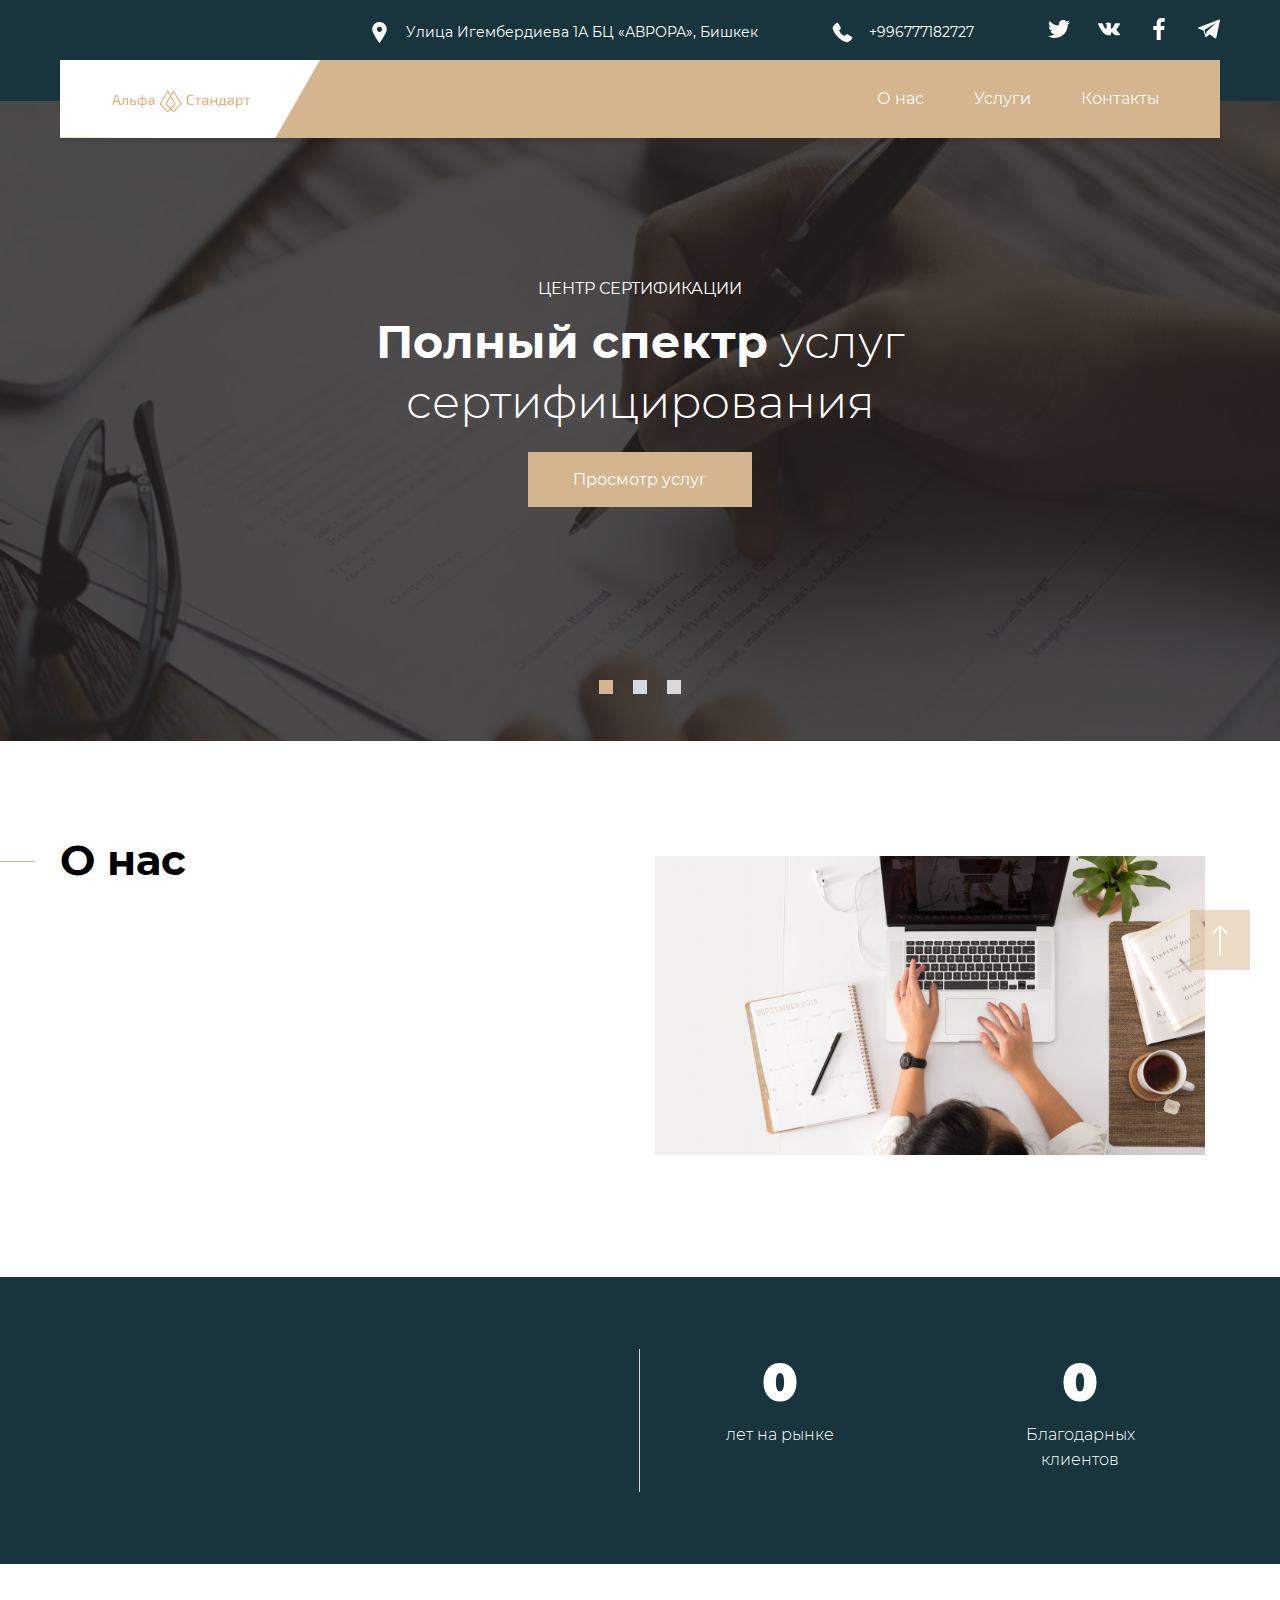
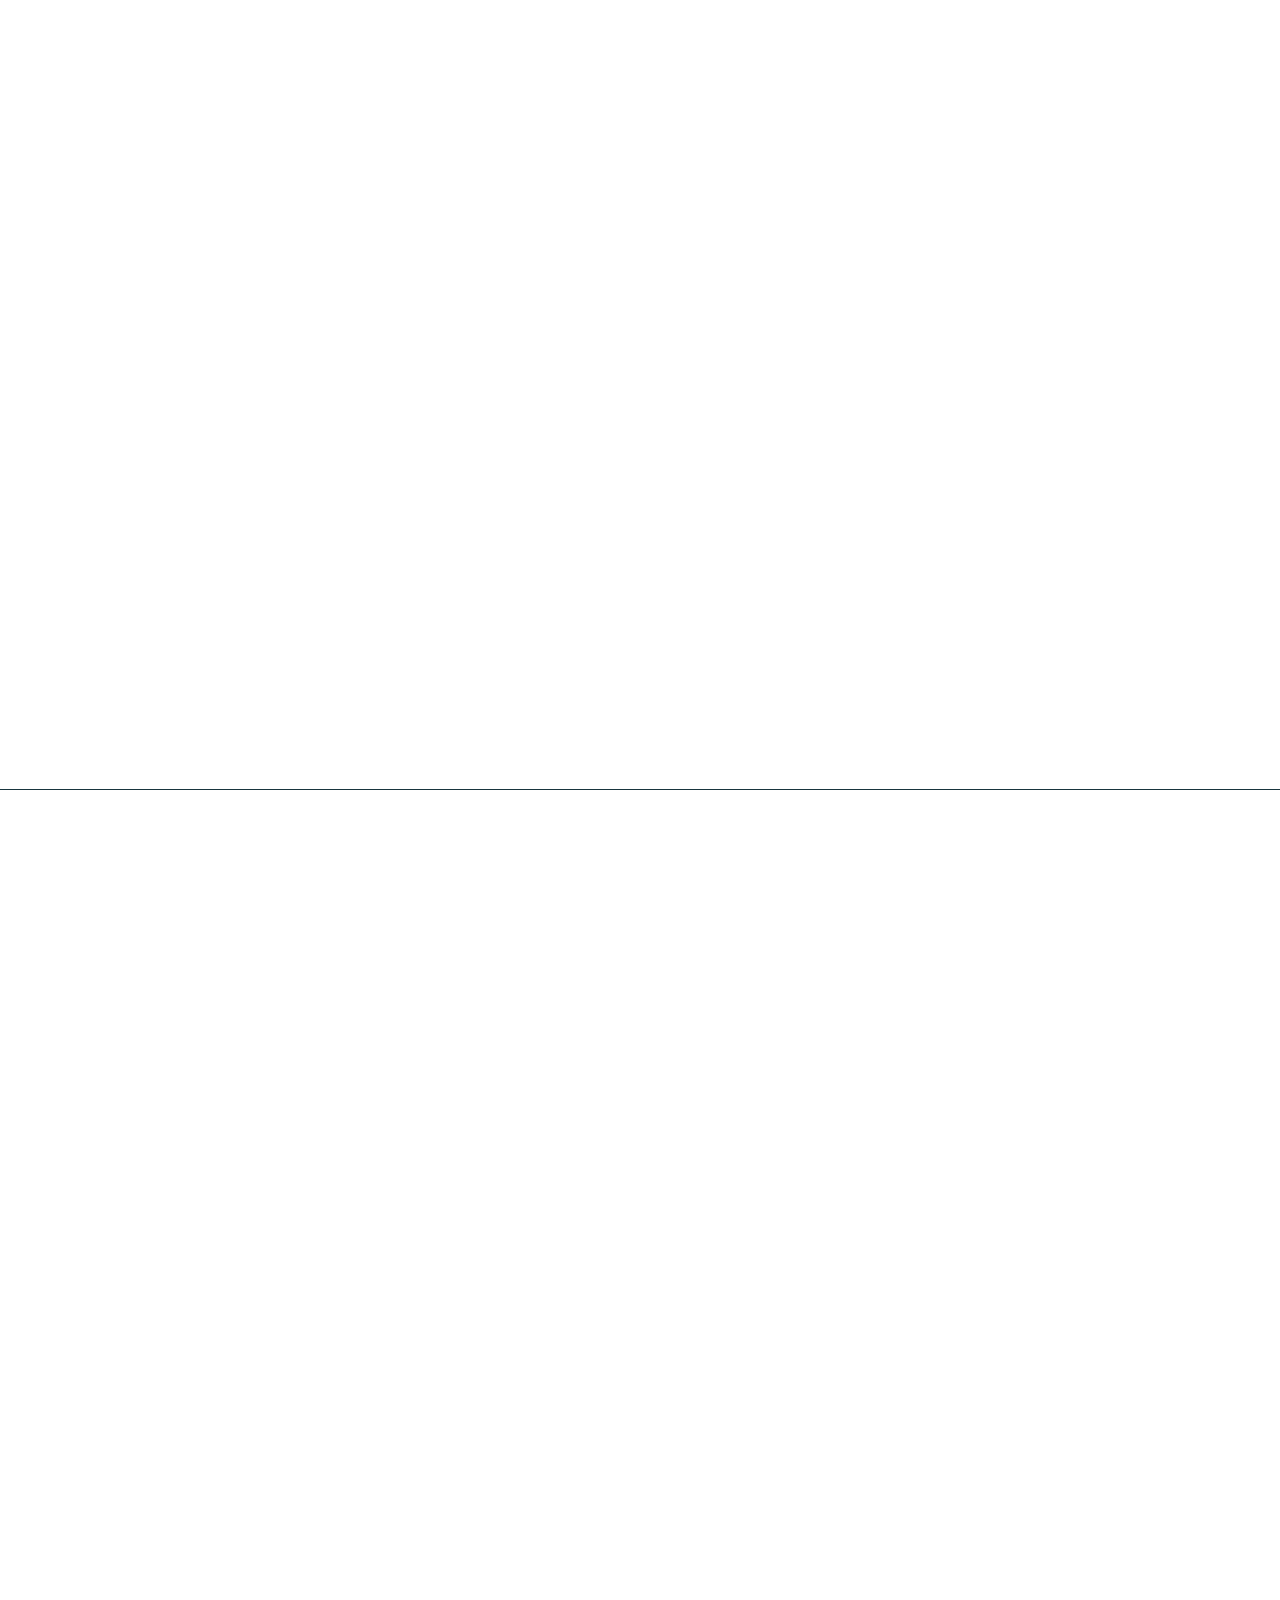
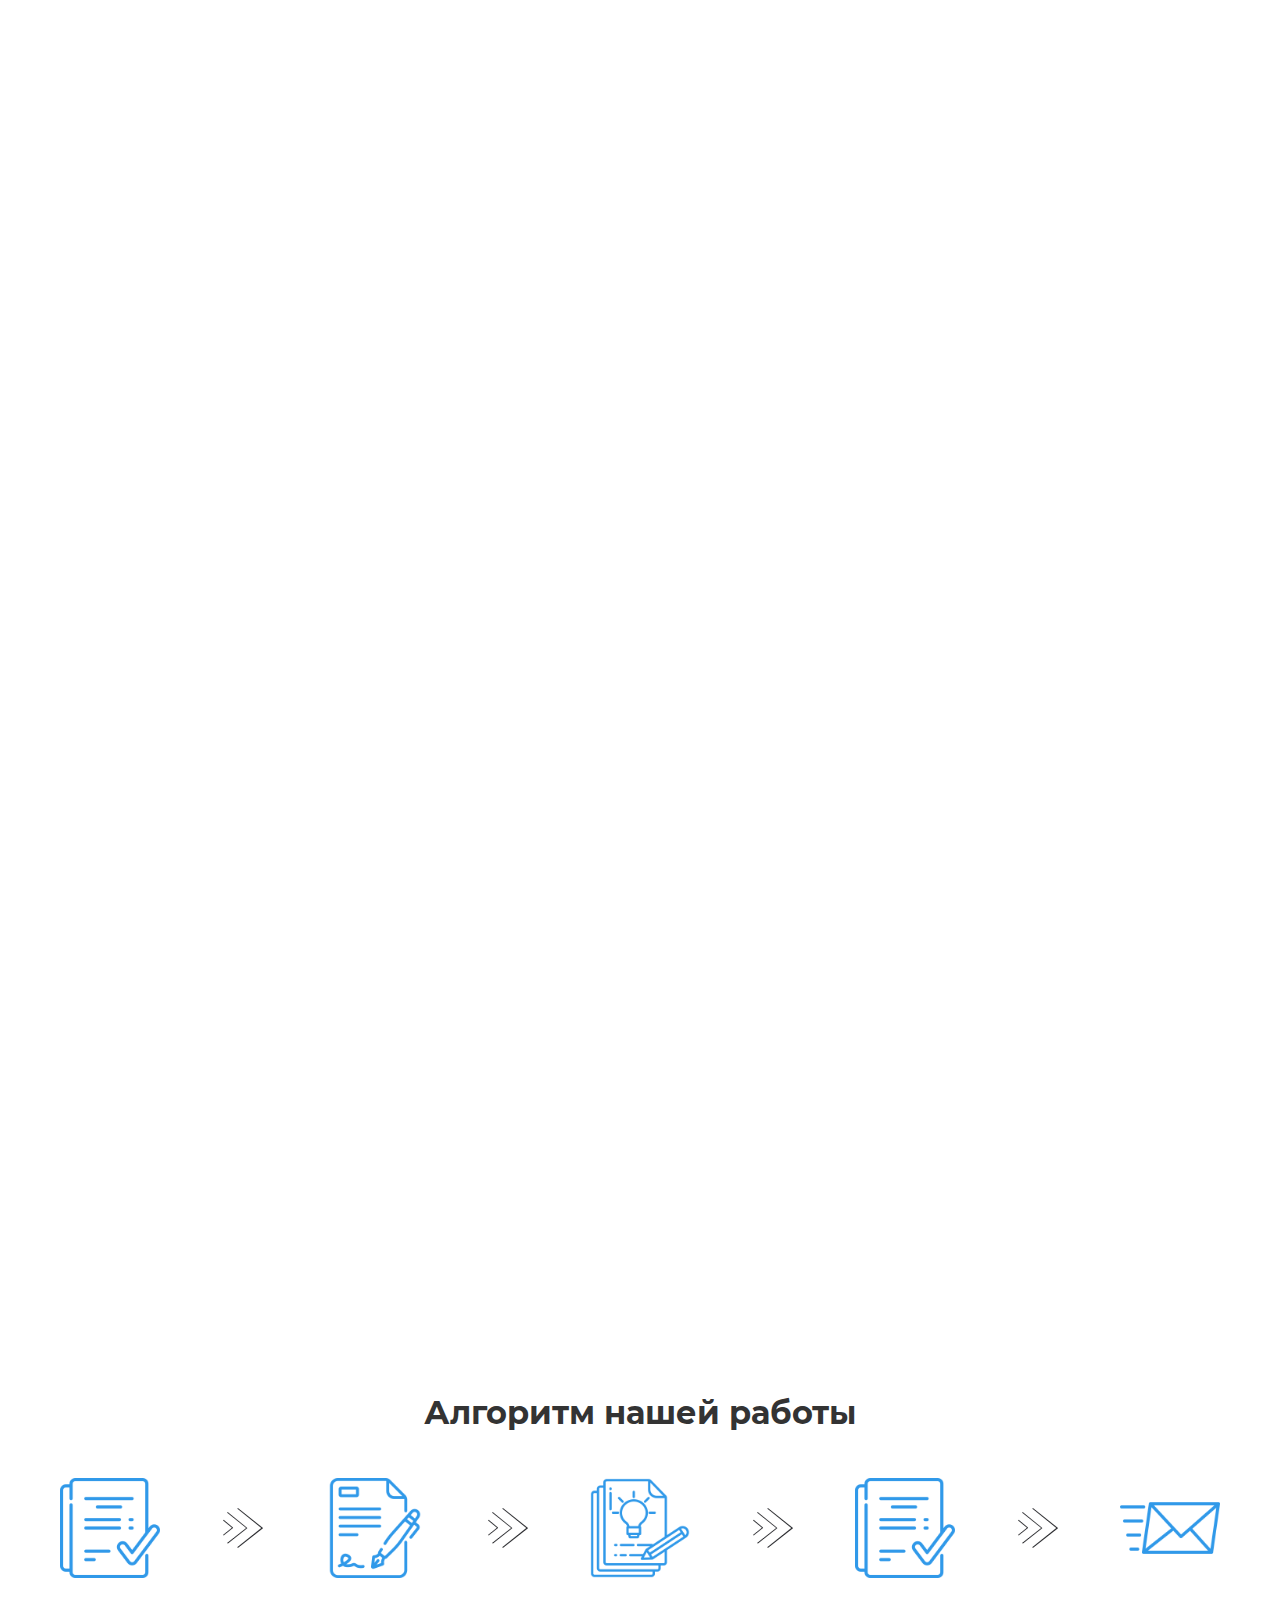
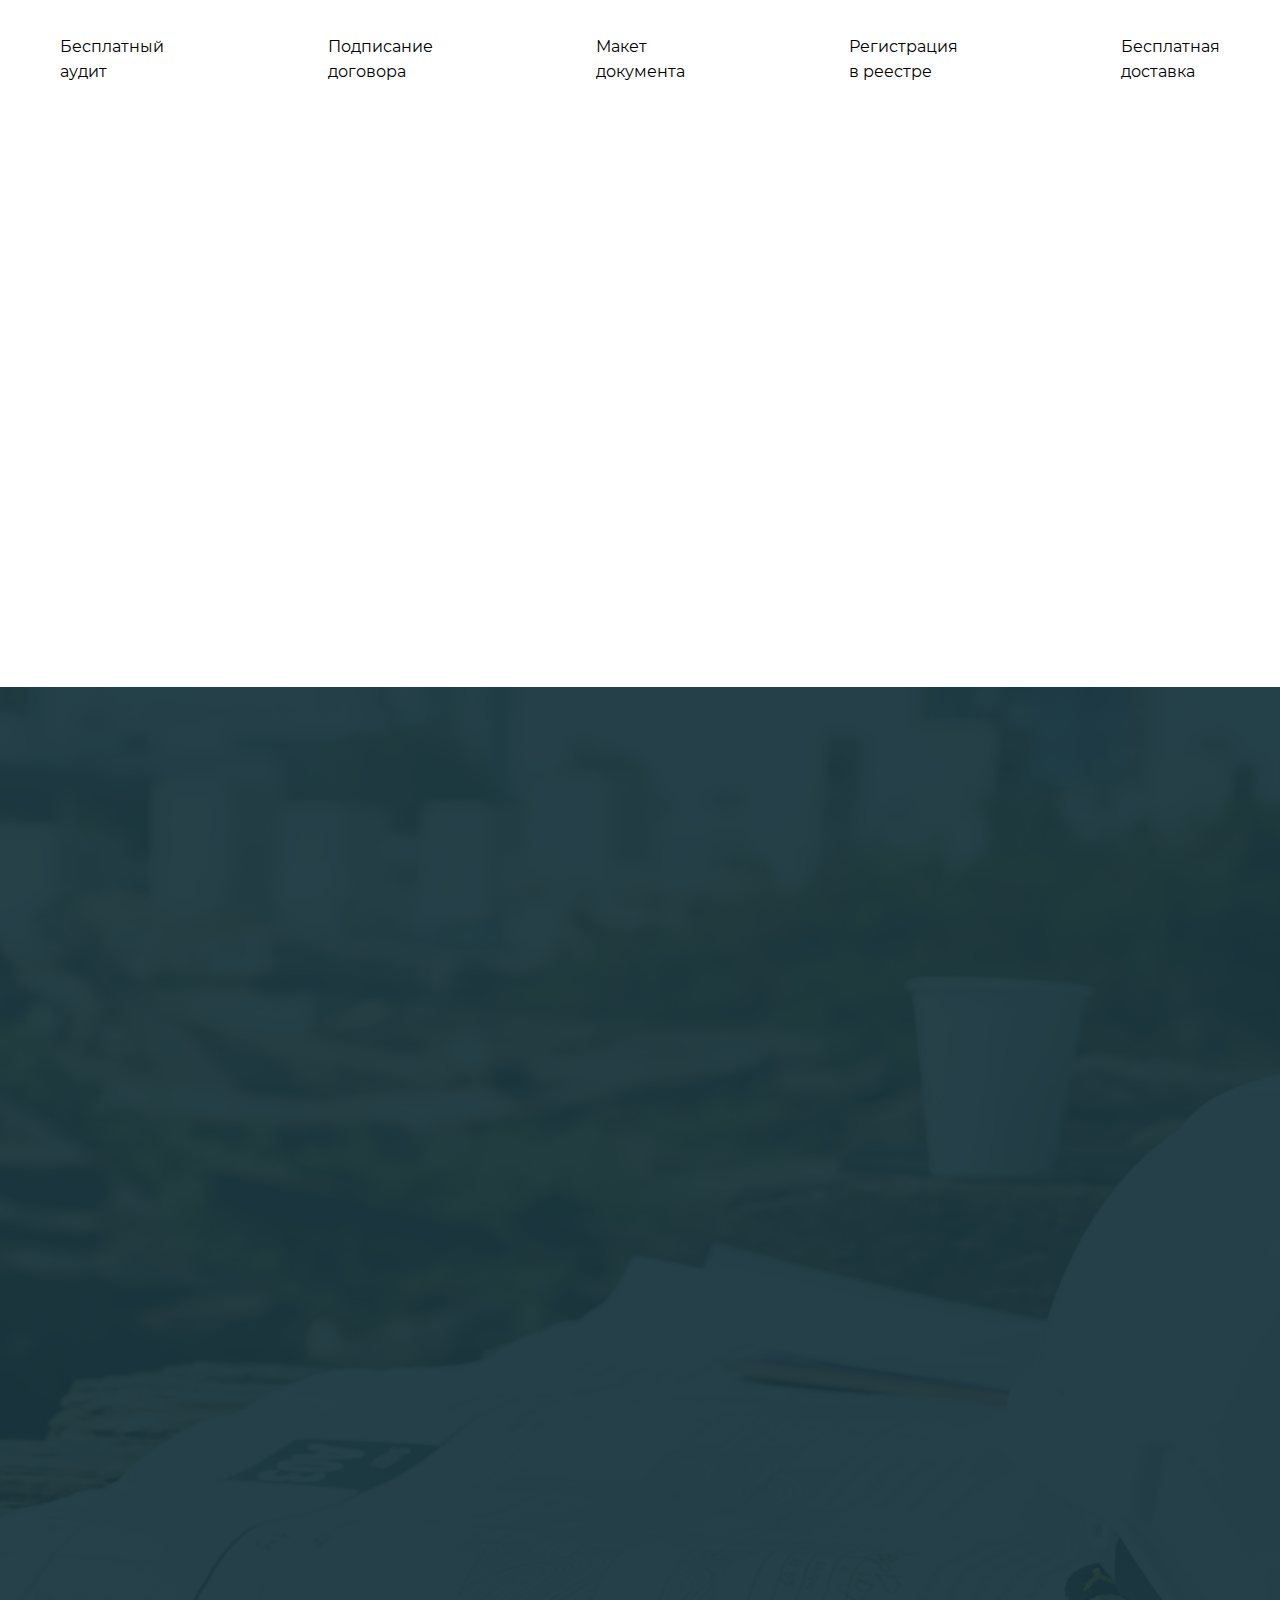
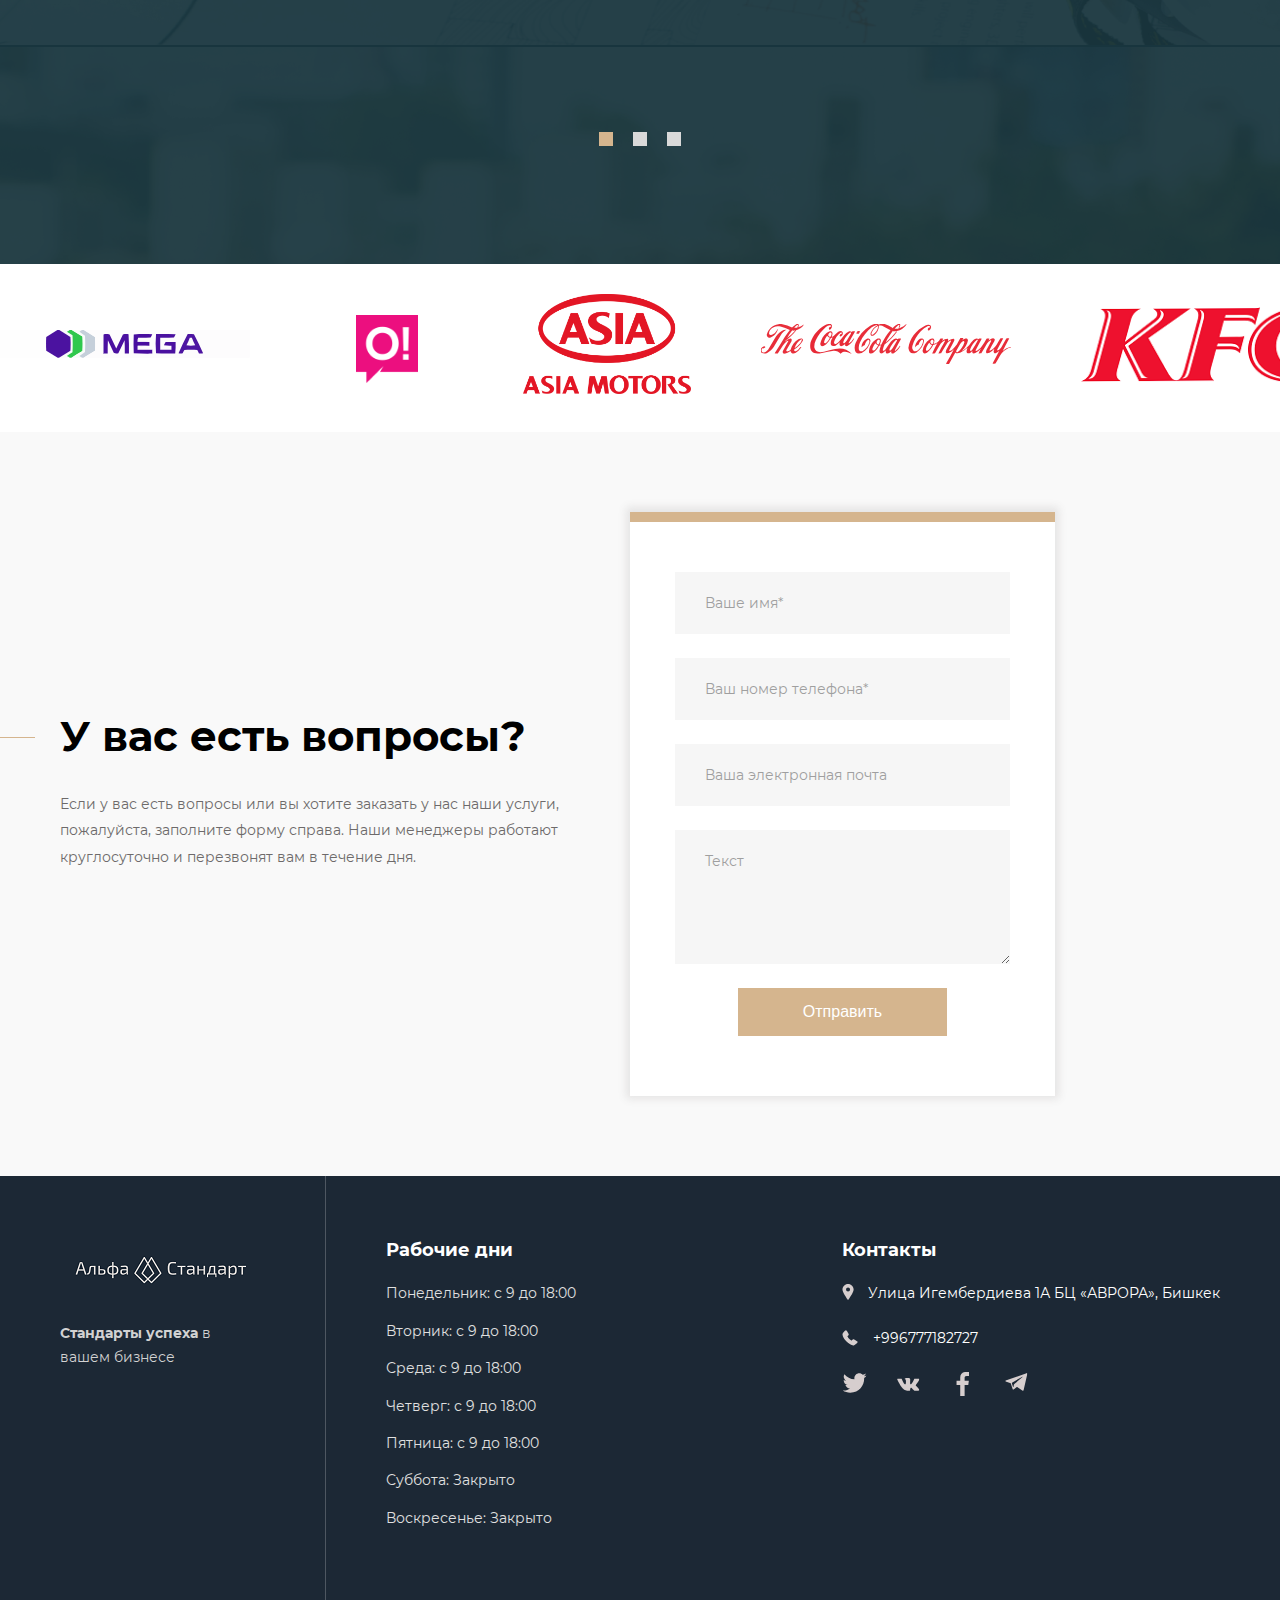
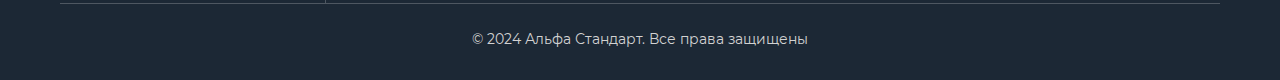
<file: index.html>
<!DOCTYPE html>
<html lang="en">

<head>
	<meta charset="UTF-8">
	<meta name="viewport" content="width=device-width, initial-scale=1.0">
	<link rel="stylesheet" href="fonts/stylesheet.css">
	<link rel="stylesheet" href="css/swiper-bundle.min.css">
	<link rel="stylesheet" href="css/magnific-popup.min.css">
	<link rel="stylesheet" href="css/animate.min.css">
	<link rel="stylesheet" href="css/style.css">
	
	<title>Альфа Стандарт</title>
	<link
	rel="stylesheet"
	href="https://cdnjs.cloudflare.com/ajax/libs/font-awesome/4.7.0/css/font-awesome.min.css"/>
	<link rel="apple-touch-icon" sizes="114x114" href="favicons/apple-touch-icon.png">
<link rel="icon" type="image/png" sizes="32x32" href="favicons/favicon-32x32.png">
<link rel="icon" type="image/png" sizes="16x16" href="favicons/favicon-16x16.png">
<link rel="manifest" href="favicons/site.webmanifest">
<link rel="mask-icon" href="favicons/safari-pinned-tab.svg" color="#5bbad5">
<meta name="msapplication-TileColor" content="#da532c">
<meta name="theme-color" content="#ffffff">
</head>

<body>

	<div class="modal-form mfp-hide mfp-with-anim" id="modal-form">

		<div class="modal-form-head">
			<div class="modal-form-logo">
				<img src="images/LOGO.png" alt="Construction">
			</div>
			<div class="modal-form-close">
				<img src="images/close.svg" alt="Close">
			</div>
		</div>

		<div class="modal-form-body">
			<div class="modal-form-title">Request a call</div>
			<form>
				<input type="text" placeholder="Your name*" required>
				<input type="text" placeholder="Your phone*" required>
				<button class="form-button">Send</button>
			</form>
		</div>

	</div>

	<div class="go-up">
		<a href="#">
			<img src="images/arrow-up.svg" alt="Go up">
		</a>
	</div>
	
	<header class="site-header">

		<div class="header-top">
			<div class="container">
				<div class="header-row">

					<!-- Header top mobile START -->
					<div class="header-mobile-logo">
						<a href="#">
							<img src="images/LOGO.png" alt="Construction">
						</a>
					</div>

					<div class="hamburger">
						<span></span>
						<span></span>
					</div>
					<!-- Header top mobile END -->

					<!-- <div class="header-desc">Регистрируем все виды разрешительных документов</div> -->
					<div class="header-right">
						<div class="header-info">
							<img src="images/location.svg" alt="ул. Гагарина 5Б г. Сочи">
							<span>Улица Игембердиева 1А БЦ «АВРОРА», Бишкек</span>
						</div>
						<a href="tel:79504575654" class="header-info">
							<img src="images/phone.svg" alt="+7 950 457 5654">
							<span>+996777182727</span>
						</a>

						<div class="header-social">
							<a href="#">
								<img src="images/social-twitter.svg" alt="Twitter">
							</a>
							<a href="#">
								<img src="images/social-vk.svg" alt="Вконтакте">
							</a>
							<a href="#">
								<img src="images/social-facebook.svg" alt="Facebook">
							</a>
							<a href="#">
								<img src="images/social-telegram.svg" alt="Telegram">
							</a>
						</div>
					</div>
				</div>
			</div>
		</div>

		<div class="header-bottom">
			<div class="container">
				<div class="header-bottom-row">
					<div class="header-logo">
						<a href="#">
							<img src="images/LOGO.png" alt="Construction">
						</a>
					</div>

					<nav class="header-nav">
						<ul>
							<li><a class="anchor-link" href="#s-about">О нас</a></li>
							<li><a class="anchor-link" href="#s-services">Услуги</a></li>
							<li><a class="anchor-link" href="#s-contact">Контакты</a></li>
						</ul>
					</nav>
				</div>
			</div>
		</div>


		<!-- Header mobile START -->
		<div class="header-mobile-wrap">
			<nav class="header-mobile-nav">
				<ul>
					<li><a class="anchor-link" href="#s-about">О нас</a></li>
					<li><a class="anchor-link" href="#s-services">Услуги</a></li>
					<li><a class="anchor-link" href="#s-contact">Контакты</a></li>
				</ul>
			</nav>

			<div class="header-mobile-info">
				<img src="images/location.svg" alt="ул. Гагарина 5Б г. Сочи">
				<span>Улица Игембердиева, 1a/8, Бишкек</span>
			</div>
			<a href="tel:79504575654" class="header-mobile-info">
				<img src="images/phone.svg" alt="+7 950 457 5654">
				<span>+996777182727</span>
			</a>

			<div class="header-mobile-social">
				<a href="#">
					<img src="images/social-twitter.svg" alt="Twitter">
				</a>
				<a href="#">
					<img src="images/social-vk.svg" alt="Вконтакте">
				</a>
				<a href="#">
					<img src="images/social-facebook.svg" alt="Facebook">
				</a>
				<a href="#">
					<img src="images/social-telegram.svg" alt="Telegram">
				</a>
			</div>
		</div>
		<!-- Header mobile END -->

	</header>


	<section class="s-banner">
		
		<div class="swiper banner-swiper">
			
			<div class="swiper-wrapper">
				<div class="swiper-slide" style="background-image: url(images/PPD.jpg)">
					<div class="banner-content">
						<div class="banner-subtitle wow fadeIn" data-wow-delay="0.1s">ЦЕНТР СЕРТИФИКАЦИИ</div>
						<h2 class="banner-title wow fadeIn" data-wow-delay="0.2s"><strong>Полный спектр</strong> услуг сертифицирования</h2>
						<a href="#s-services" class="banner-btn def-btn anchor-link wow fadeIn" data-wow-delay="0.3s">Просмотр услуг</a>
					</div>
				</div>
				<div class="swiper-slide" style="background-image: url(images/officea.avif)">
					<div class="banner-content">
						<div class="banner-subtitle wow fadeIn">ЦЕНТР СЕРТИФИКАЦИИ</div>
						<h2 class="banner-title"><strong>высококвалифицированные</strong> специалисты</h2>
						<a href="#s-services" class="banner-btn def-btn anchor-link">Просмотр услуг</a>
					</div>
				</div>
				 <div class="swiper-slide" style="background-image: url(images/BACK1.jpg)">
					<div class="banner-content">
						<div class="banner-subtitle">ЦЕНТР СЕРТИФИКАЦИИ</div>
						<h2 class="banner-title"><strong>Индивидуальный</strong> подход</h2>
						<a href="#s-services" class="banner-btn def-btn anchor-link">Просмотр услуг</a>
					</div>
				</div> 
			</div>

			<div class="swiper-pagination wow fadeInUp" data-wow-delay="0.5s"></div>
			
			<div class="container">
				<div class="swiper-button-prev"></div>
				<div class="swiper-button-next"></div>
			</div>
		
		</div>

	</section>

	<section class="s-about" id="s-about">
		<div class="container">

			<div class="about-row">
				<div class="about-left">
					<h2 class="def-title wow fadeInLeft" data-wow-delay="0.2s">О нас</h2>
					<div class="def-desc wow fadeInLeft" data-wow-delay="0.3s">
						<strong>Компания “Альфа Стандарт” </strong> - это не просто сервис, это ваш надежный партнер в мире сертификации и таможенного оформления. Наши цифры – это не просто статистика, это показатель нашего профессионализма, ответственности и стремления к лучшему результату для наших клиентов. Присоединяйтесь к числу наших успешных партнеров и доверьте ваш бизнес профессионалам!
					</div>
					<a href="#s-services" class="def-btn anchor-link wow fadeInLeft" data-wow-delay="0.4s">Заказать услугу</a>
				</div>
	
				<div class="about-right">
					<img src="images/back.png" alt="О нас" class="wow fadeIn" data-wow-delay="0.5s">
				</div>
			</div>

		</div>
	</section>


	<section class="s-numbers">
		<div class="container">
			<div class="numbers-row num-scroll">

				<div class="numbers-left">
					<h2 class="def-title color-white wow fadeInLeft" data-wow-delay="0.2s">Наша компания <br> в цифрах</h2>
					<div class="def-desc wow fadeInLeft" data-wow-delay="0.3s">
						
					</div>
				</div>

				<div class="numbers-right">
					
					<div class="numbers-item">
						<div class="numbers-num num-js" data-count="5">0</div>
						<div class="numbers-desc">
							лет на рынке
						</div>
					</div>
					
						<div class="numbers-item">
							
							<div class="numbers-num num-js" data-count="5000">0</div>
							<div class="numbers-desc">
								Благодарных <br>
								клиентов
							</div>
						</div>					
				</div>

			</div>
		</div>
	</section>
	


	<section class="s-why" id="s-why">
		<div class="container">
			<div class="why-row">

				<div class="why-left">
					<h2 class="def-title wow fadeInLeft" data-wow-delay="0.1s">Почему мы?</h2>
					
	
					<div class="why-features">
	
						
						<div class="why-features-item">
							<div class="why-features-icon wow fadeInLeft" data-wow-delay="0.3s">
								<img src="images/check-mark.svg" alt="Check mark">
							</div>
	
							<div class="why-features-right">
								<div class="why-features-title wow fadeInRight" data-wow-delay="0.4s">Широкая сеть партнеров:			</div>
								<div class="why-features-desc wow fadeInRight" data-wow-delay="0.5s">
									- Компания имеет надежные связи с акредитованными сертификационными и испытательными лабораториями, а также таможенными органами, что способствует более быстрому и эффективному процессу сертификации и оформления.
								</div>
							</div>
						</div>
	
						<div class="why-features-item">
							<div class="why-features-icon wow fadeInLeft" data-wow-delay="0.3s">
								<img src="images/check-mark.svg" alt="Check mark">
							</div>
	
							<div class="why-features-right">
								<div class="why-features-title wow fadeInRight" data-wow-delay="0.4s">
							
									 Комплексные решения: 
								</div>
								<div class="why-features-desc wow fadeInRight" data-wow-delay="0.5s">
									
                                   - Компания предлагает полный спектр услуг от консультаций и подготовки документации до непосредственного получения разрешительных документов и таможенного оформления.
								</div>
							</div>
						</div>
	
					</div>
				</div>

				<div class="why-right">
					<div class="why-features-item">
						<div class="why-features-icon wow fadeInLeft" data-wow-delay="0.3s">
							<img src="images/check-mark.svg" alt="Check mark">
						</div>

						<div class="why-features-right">
							<div class="why-features-title wow fadeInRight "  data-wow-delay="0.4s">
								Опыт и профессионализм:</div>
							<div class="why-features-desc wow fadeInRight" data-wow-delay="0.5s">
								-   Многолетний опыт работы в сфере сертификации позволяет нам эффективно решать задачи любой сложности. <br>
                                 - Команда высококвалифицированных специалистов предоставляет сопровождение на всех этапах работы


							</div>
						</div>
					</div>
					<div class="why-features-item">
						<div class="why-features-icon wow fadeInLeft" data-wow-delay="0.3s">
							<img src="images/check-mark.svg" alt="Check mark">
						</div>

						<div class="why-features-right">
							<div class="why-features-title wow fadeInRight" data-wow-delay="0.4s">
								
								Индивидуальный подход:
							</div>
							<div class="why-features-desc wow fadeInRight" data-wow-delay="0.5s">
								
								- "Альфа Стандарт" разрабатывает индивидуальные решения, адаптированные под конкретные потребности и особенности бизнеса клиента.
							</div>
						</div>
					</div>
					
				</div>
				
			</div>
		</div>
	</section>
	
    
	<section class="uslugi" id="s-services">
       <div class="container">
		<div class="uslugi-block wow fadeInLeft" data-wow-delay="0.5s">
			<div class="uslugi-first">
				<span>В перечень наших услуг входят :
				</span>
			</div>
			<div class="uslugi-second">
				<ul>
					<li>оформление сертификатов и деклараций соответствия Техническим регламентам Таможенного союза (ЕАЭС);
					</li>
					<li>оформление СГР (свидетельство о государственной регистрации)
					</li>
					<li>оформление отказных писем;
					</li>
					<li>оформление сертификатов ГОСТ Р 
					</li>
					<li>оформление СБКТС , ЭПТС Российского образца
					</li>
					<li>разработка нормативных документов: технических условий (ТУ), СТО
					</li>
				  </ul>
			</div>
		</div>
	   </div>
	</section>
	
	
<ul id="rig" class="wow fadeInLeft">
    <li>
        <a class="rig-cell" href="projectb.html">
            <img class="rig-img" src="images/BB.jpg">
            <span class="rig-overlay"></span>
            <span class="rig-text">Бытовая химия</span>
        </a>
    </li>
    <li>
        <a class="rig-cell" href="projecta.html">
            <img class="rig-img" src="images/BB.jpg">
            <span class="rig-overlay"></span>
            <span class="rig-text">Для детей и подростков</span>
        </a>
    </li>
    <li>
        <a class="rig-cell" href="#">
            <img class="rig-img" src="images/BB.jpg">
            <span class="rig-overlay"></span>
            <span class="rig-text">Индивидуальная защита</span>
        </a>
    </li>
    <li>
        <a class="rig-cell" href="#">
            <img class="rig-img" src="images/BB.jpg">
            <span class="rig-overlay"></span>
            <span class="rig-text">Низковольтное оборудование</span>
        </a>
    </li>
    <li>
        <a class="rig-cell" href="#">
            <img class="rig-img" src="images/BB.jpg">
            <span class="rig-overlay"></span>
            <span class="rig-text"> Безопасность игрушек</span>
        </a>
    </li>
    <li>
        <a class="rig-cell" href="#">
            <img class="rig-img" src="images/BB.jpg">
            <span class="rig-overlay"></span>
            <span class="rig-text">Легкая промышленность</span>
        </a>
    </li>
    <li>
        <a class="rig-cell" href="#">
            <img class="rig-img" src="images/BB.jpg">
            <span class="rig-overlay"></span>
            <span class="rig-text">Мебельная продукция</span>
        </a>
    </li>
    <li>
        <a class="rig-cell" href="#">
            <img class="rig-img" src="images/BB.jpg">
            <span class="rig-overlay"></span>
            <span class="rig-text">Безопасноть упаковки</span>
        </a>
    </li>
    <li>
        <a class="rig-cell" href="#">
            <img class="rig-img" src="images/BB.jpg">
            <span class="rig-overlay"></span>
            <span class="rig-text">Парфюмерия и косметика</span>
        </a>
    </li>
    <li>
        <a class="rig-cell" href="#">
            <img class="rig-img" src="images/BB.jpg">
            <span class="rig-overlay"></span>
            <span class="rig-text">Пищевая продукция</span>
        </a>
    </li>
    <li>
        <a class="rig-cell" href="#">
            <img class="rig-img" src="images/BB.jpg">
            <span class="rig-overlay"></span>
            <span class="rig-text">Хозяйственные принадлежности</span>
        </a>
    </li>
    <li>
        <a class="rig-cell" href="#">
            <img class="rig-img" src="images/BB.jpg">
            <span class="rig-overlay"></span>
            <span class="rig-text">Другая продукция</span>
        </a>
    </li>
</ul>
<div class="container wow fadeInLeft">
	<h1>Ответы на вопросы</h1>

	<button class="accordion">Зачем оформлять разрешительные документы?</button>
	<div class="panel">
	  <p>
		Договор о Евразийском экономическом союзе
		от 29.05.2014
		Статья 53 <br>
		Продукция, в отношении которой вступил 
		в силу технический регламент Союза (технические регламенты Союза), выпускается в обращение на территории Союза при условии, что она прошла необходимые процедуры оценки соответствия, установленные техническим регламентом Союза (техническими регламентами Союза)

	  </p>
	</div>

	<button class="accordion">На территории каких стран действуют сертификаты и декларации?</button>
	<div class="panel">
	  <p>
		На территории стран Таможенного Союза, в настоящее время в состав ЕАЭС входят пять стран: Республика Армения, Республика Беларусь, Республика Казахстан, Кыргызская Республика и Российская Федерация.
	  </p>
	</div>

	<button class="accordion">Какие основные документы в сертификации? </button>
	<div class="panel">
	  <p>
				
		-Сертификат соответствия ТР ТС <br>

		-Декларация соответствия ТР ТС <br>

		-СГР  (свидетельство государственной регистрации) <br>

		-Отказные письма
	  </p>
	</div>
	
	<button class="accordion">На какой срок можно оформить Декларацию Соответствия?</button>
	<div class="panel">
	  <p>
		Период действия декларации варьируется от 1 года до 5 лет. При этом учитываются  условия Технического Регламента и объем выпускаемых товаров. Для партийных изделий юридическая сила документа будет действительна до момента реализации товара,  с указанием его количества.
	  </p>
	</div>
	
	<button class="accordion">Кто может обращаться в орган по сертификации?</button>
	<div class="panel">
	  <p>
		За услугами сертификации и регистрацией деклараций , может обращаться юридическое лицо, деятельность которого зарегистрирована на территории Таможенного Союза
	  </p>
	</div>
	
	<button class="accordion">В каком случае нужен Сертификат Соответствия?</button>
	<div class="panel">
	  <p>
		<ol>
			<li>при таможенном оформлении. Если импортируемый товар подлежит обязательной сертификации, без наличия соответствующего сертификата о соответствии, таможенная очистка данного товара невозможна. 
			</li>
			<li>при реализации товара населению на территории стран Таможенного Союза, также на всех маркетплейсах
			</li>
			<li>Если вы являетесь производителем продукции, которая входит в перечень обязательной сертификации и  подпадает под действие Технических Регламентов Таможенного Союза.</li>
		</ol>	
	  </p>
	</div>
  </div>
	
	
	


			
    <div class="OURWORK">
		<div class="container">
		<div class="OURWORK1">
			<h1>Алгоритм нашей работы</h1>
		</div>
		
		<div class="OURWORK2">
			<img src="images/OURW.png" class="our" alt="">			
			<img src="images/arrow.jpeg" class="arrow" alt="">
			<img src="images/OURW1.png" class="our" alt="">
			<img src="images/arrow.jpeg"class="arrow" alt="">
			<img src="images/OURW2.png" class="our" alt="">
			<img src="images/arrow.jpeg"class="arrow" alt="">
			<img src="images/OURW3.png" class="our" alt="">
			<img src="images/arrow.jpeg"class="arrow" alt="">
			<img src="images/OURW4.png" class="our" alt="">

		</div>
		<div class="OURWORK2">
			<p>Бесплатный <br> аудит</p>
			<p>Подписание <br> договора</p>
			<p>Макет <br> документа</p>
			<p>Регистрация <br> в реестре</p>
			<p>Бесплатная <br> доставка</p>
		</div>
	</div>
	</div>
    
	<section class="s-reviews" id="s-testimonials" style="background-image: url('images/reviews-bg.png');">
		<div class="container">
			<h2 class="center-title color-white wow fadeIn" data-wow-delay="0.1s">What clients say</h2>
			
			<div class="swiper reviews-swiper">
				
				<div class="swiper-wrapper">

					

					<div class="swiper-slide">
						<div class="reviews-item wow fadeInUp" data-wow-delay="0.3s">
							<div class="reviews-thumb">
								<img src="images/JO.jpeg" alt="Rakesh Juggernaut">
							</div>
							
							<div class="reviews-body">
								<div class="reviews-name">Джонин Депп</div>
								<div class="reviews-profi">Директор черной жемчужины</div>
								<div class="reviews-comment">
									ЙАХА БЛЯЯЯ,ЭХЭЙЙЙ БЛЯЯЯ
								</div>
								<div class="reviews-social">
									<a href="#"><img src="images/social-vk-gray.svg" alt="Вконтакте"></a>
									<a href="#"><img src="images/social-facebook-gray.svg" alt="Facebook"></a>
									<a href="#"><img src="images/social-telegram-gray.svg" alt="Telegram"></a>
								</div>
							</div>
						</div>
					</div>

					<div class="swiper-slide">
						<div class="reviews-item wow fadeInUp" data-wow-delay="0.4s">
							<div class="reviews-thumb">
								<img src="images/JO.jpeg" alt="Zabava Lukia">
							</div>
							
							<div class="reviews-body">
								<div class="reviews-name">Джонин Депп</div>
								<div class="reviews-profi">Директор черной жемчужины</div>
								<div class="reviews-comment">
									ЙАХА БЛЯЯЯ,ЭХЭЙЙЙ БЛЯЯЯ
								</div>
								<div class="reviews-social">
									<a href="#"><img src="images/social-vk-gray.svg" alt="Вконтакте"></a>
									<a href="#"><img src="images/social-facebook-gray.svg" alt="Facebook"></a>
									<a href="#"><img src="images/social-telegram-gray.svg" alt="Telegram"></a>
								</div>
							</div>
						</div>
					</div>

					<div class="swiper-slide">
						<div class="reviews-item wow fadeInUp" data-wow-delay="0.3s">
							<div class="reviews-thumb">
								<img src="images/JO.jpeg" alt="Rakesh Juggernaut">
							</div>
							
							<div class="reviews-body">
								<div class="reviews-name">Джонин Депп</div>
								<div class="reviews-profi">Директор черной жемчужины</div>
								<div class="reviews-comment">
									ЙАХА БЛЯЯЯ,ЭХЭЙЙЙ БЛЯЯЯ
								</div>
								<div class="reviews-social">
									<a href="#"><img src="images/social-vk-gray.svg" alt="Вконтакте"></a>
									<a href="#"><img src="images/social-facebook-gray.svg" alt="Facebook"></a>
									<a href="#"><img src="images/social-telegram-gray.svg" alt="Telegram"></a>
								</div>
							</div>
						</div>
					</div>
					<div class="swiper-slide">
						<div class="reviews-item wow fadeInUp" data-wow-delay="0.3s">
							<div class="reviews-thumb">
								<img src="images/JO.jpeg" alt="Rakesh Juggernaut">
							</div>
							
							<div class="reviews-body">
								<div class="reviews-name">Джонин Депп</div>
								<div class="reviews-profi">Директор черной жемчужины</div>
								<div class="reviews-comment">
									ЙАХА БЛЯЯЯ,ЭХЭЙЙЙ БЛЯЯЯ
								</div>
								<div class="reviews-social">
									<a href="#"><img src="images/social-vk-gray.svg" alt="Вконтакте"></a>
									<a href="#"><img src="images/social-facebook-gray.svg" alt="Facebook"></a>
									<a href="#"><img src="images/social-telegram-gray.svg" alt="Telegram"></a>
								</div>
							</div>
						</div>
					</div>

					<div class="swiper-slide">
						<div class="reviews-item">
							<div class="reviews-thumb">
								<img src="images/JO.jpeg" alt="Dina Cvetova">
							</div>
							
							<div class="reviews-body">
								<div class="reviews-name">Джонин Депп</div>
								<div class="reviews-profi">Директор черной жемчужины</div>
								<div class="reviews-comment">
									ЙАХА БЛЯЯЯ,ЭХЭЙЙЙ БЛЯЯЯ
								</div>
								<div class="reviews-social">
									<a href="#"><img src="images/social-vk-gray.svg" alt="Вконтакте"></a>
									<a href="#"><img src="images/social-facebook-gray.svg" alt="Facebook"></a>
									<a href="#"><img src="images/social-telegram-gray.svg" alt="Telegram"></a>
								</div>
							</div>
						</div>
					</div>

				</div>
			
				<div class="swiper-pagination"></div>
			
			</div>

		</div>
	</section>


	<div class="s-partners" id="s-partners">
		<div class="partners-row">
			<div class="partners-item"><img src="images/MEGA.svg" alt="partner"></div>
			<div class="partners-item"><img src="images/OO.png" alt="partner"></div>
			<div class="partners-item"><img src="images/ASD.png" alt="partner"></div>
			<div class="partners-item"><img src="images/COCACOLA.svg" alt="partner"></div>
			<div class="partners-item"><img src="images/KFC_Logo.svg.png" alt="partner"></div>
			<div class="partners-item"><img src="images/Logo-Optima-New.png" alt="partner"></div>
			<div class="partners-item"><img src="images/GERG.svg" alt="partner"></div>
			<div class="partners-item"><img src="images/logo-orion.svg" alt="partner"></div>
			<div class="partners-item"><img src="images/ZTE-logo.svg.png" alt="partner"></div>
		</div>
	</div>

	<section class="s-form" id="s-contact">
		<div class="container">
			<div class="form-row">

				<div class="form-left">
					<h2 class="def-title">У вас есть вопросы?</h2>
					<div class="def-desc">
						Если у вас есть вопросы или вы хотите заказать у нас наши услуги, пожалуйста, заполните форму справа. Наши менеджеры работают круглосуточно и перезвонят вам в течение дня.
					</div>					
				</div>

				<div class="form-right">
					<form>
						<input type="text" placeholder="Ваше имя*" required>
						<input type="text" placeholder="Ваш номер телефона*" required>
						<input type="text" placeholder="Ваша электронная почта">
						<textarea cols="30" rows="5" placeholder="Текст"></textarea>
						<button class="def-btn form-button">Отправить</button>
					</form>
				</div>

			</div>
		</div>
	</section>


	<footer class="site-footer">
		<div class="container">

			<div class="footer-row">

				<div class="footer-left">
					<div class="footer-logo">
						<a href="#">
							<img src="images/LOGOFOOTER.png" alt="Construction">
						</a>
					</div>
					<div class="footer-desc">
						<strong>Стандарты успеха </strong> в вашем бизнесе
					</div>
				</div>

				<div class="footer-right">
					<!-- <nav class="footer-nav">
						<h5 class="footer-title">Обращайтесь</h5>
						<ul>
							<li><a href="#">В любое время</a></li>
							<li><a href="#">По любым вопросам</a></li>							
						</ul>
					</nav> -->

					<div class="footer-nav">
						<h5 class="footer-title">Рабочие дни</h5>
						<ul>
							<li>Понедельник: с 9  до  18:00 </li>
							<li>Вторник: с 9   до 18:00</li>
							<li>Среда: с 9   до 18:00</li>
							<li>Четверг: с 9   до 18:00</li>
							<li>Пятница: с 9   до 18:00</li>
							<li>Суббота: Закрыто</li>
							<li>Воскресенье: Закрыто</li>
						</ul>
					</div>

					<div class="footer-nav">
						<h5 class="footer-title">Контакты</h5>
						<div class="footer-info-item">
							<div class="footer-info-icon"><img src="images/location-gray.svg" alt="Location"></div>
							<div class="footer-info-text">Улица Игембердиева 1А БЦ «АВРОРА», Бишкек</div>
						</div>
						<a href="tel:79504575654" class="footer-info-item">
							<div class="footer-info-icon"><img src="images/phone-gray.svg" alt="Phone"></div>
							<div class="footer-info-text">+996777182727</div>
						</a>

						<div class="footer-social">
							<a href="#">
								<img src="images/social-twitter-gray.svg" alt="Twitter">
							</a>
							<a href="#">
								<img src="images/social-vk-gray.svg" alt="Вконтакте">
							</a>
							<a href="#">
								<img src="images/social-facebook-gray.svg" alt="Facebook">
							</a>
							<a href="#">
								<img src="images/social-telegram-gray.svg" alt="Telegram">
							</a>
						</div>
					</div>
				</div>

			</div>
			
			<div class="footer-copyright">
				<div class="copyright-text"> © 2024 Альфа Стандарт. Все права защищены</div>
			</div>

		</div>
	</footer>

	<script src="js/jquery-3.7.0.min.js"></script>
	<script src="js/swiper-bundle.min.js"></script>
	<script src="js/magnific-popup.min.js"></script>
	<script src="js/wow.min.js"></script>
	<script src="js/script.js"></script>
</body>

</html>
</file>
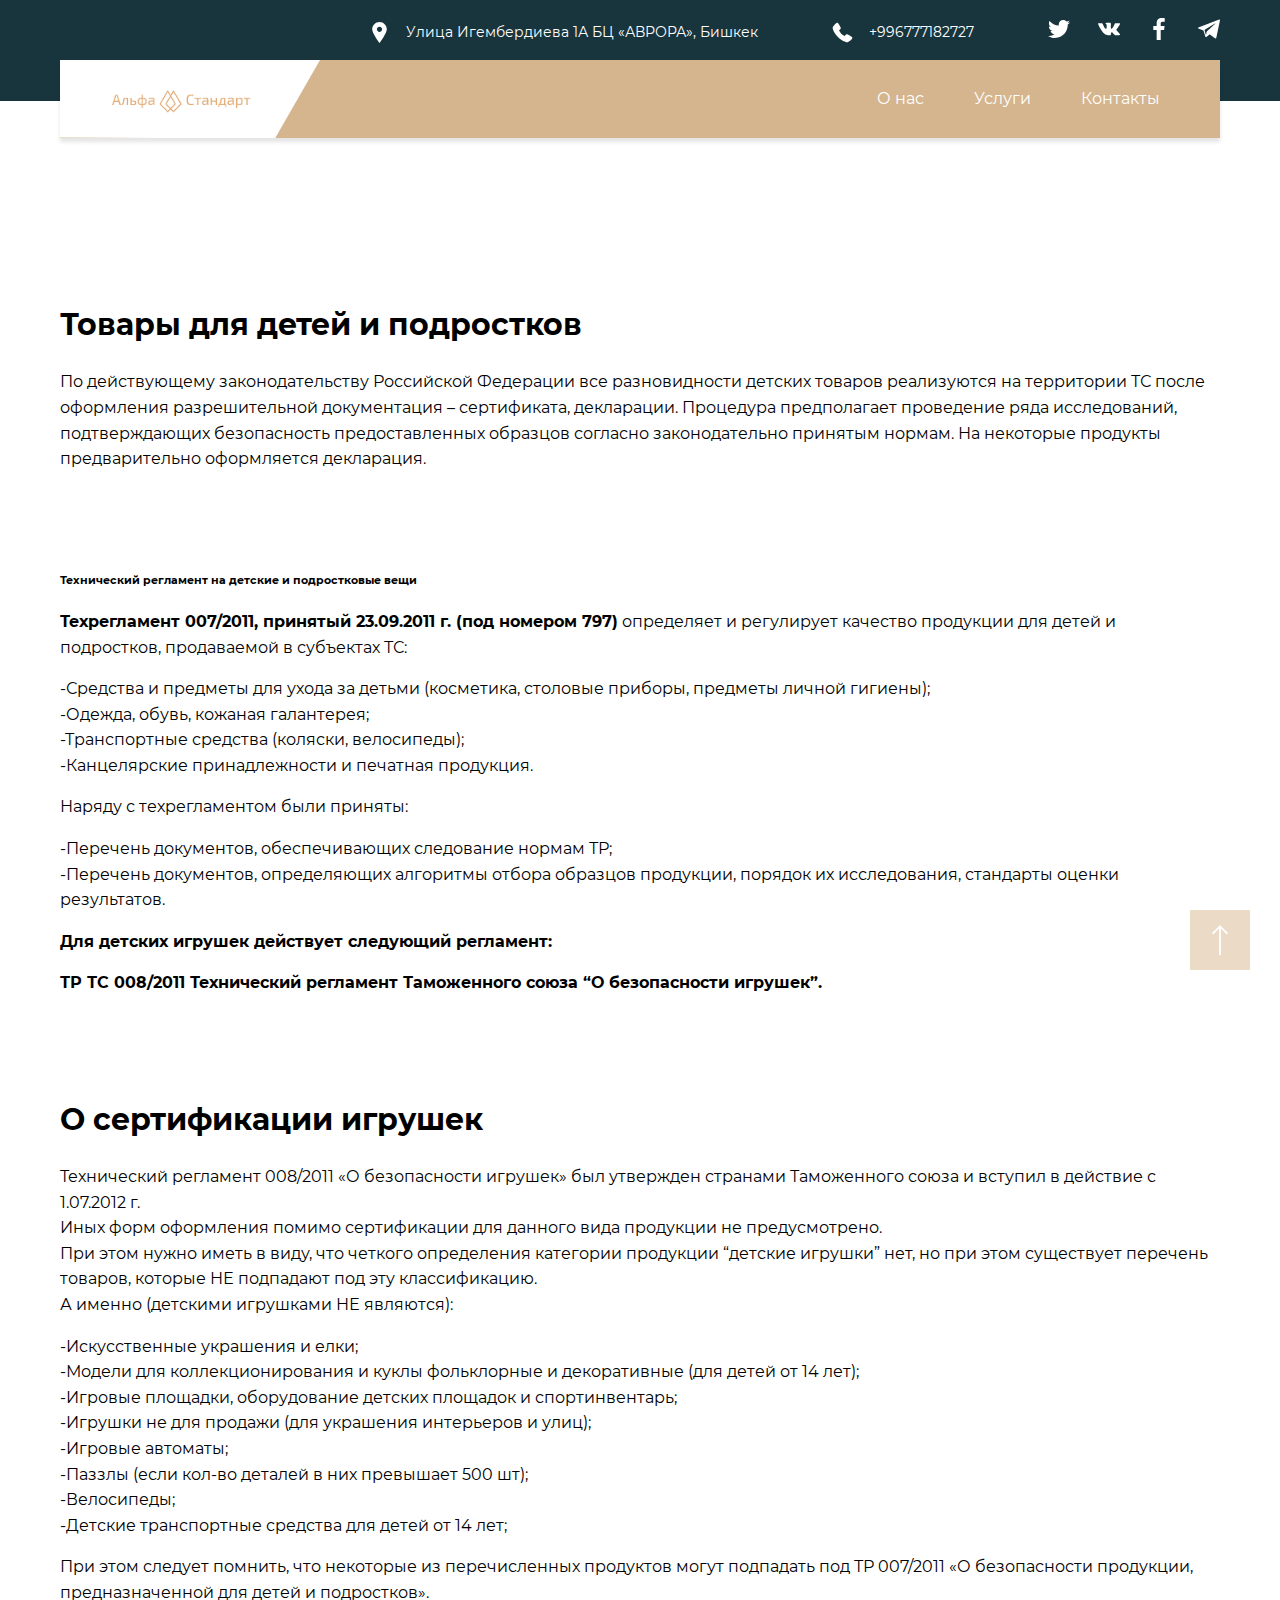
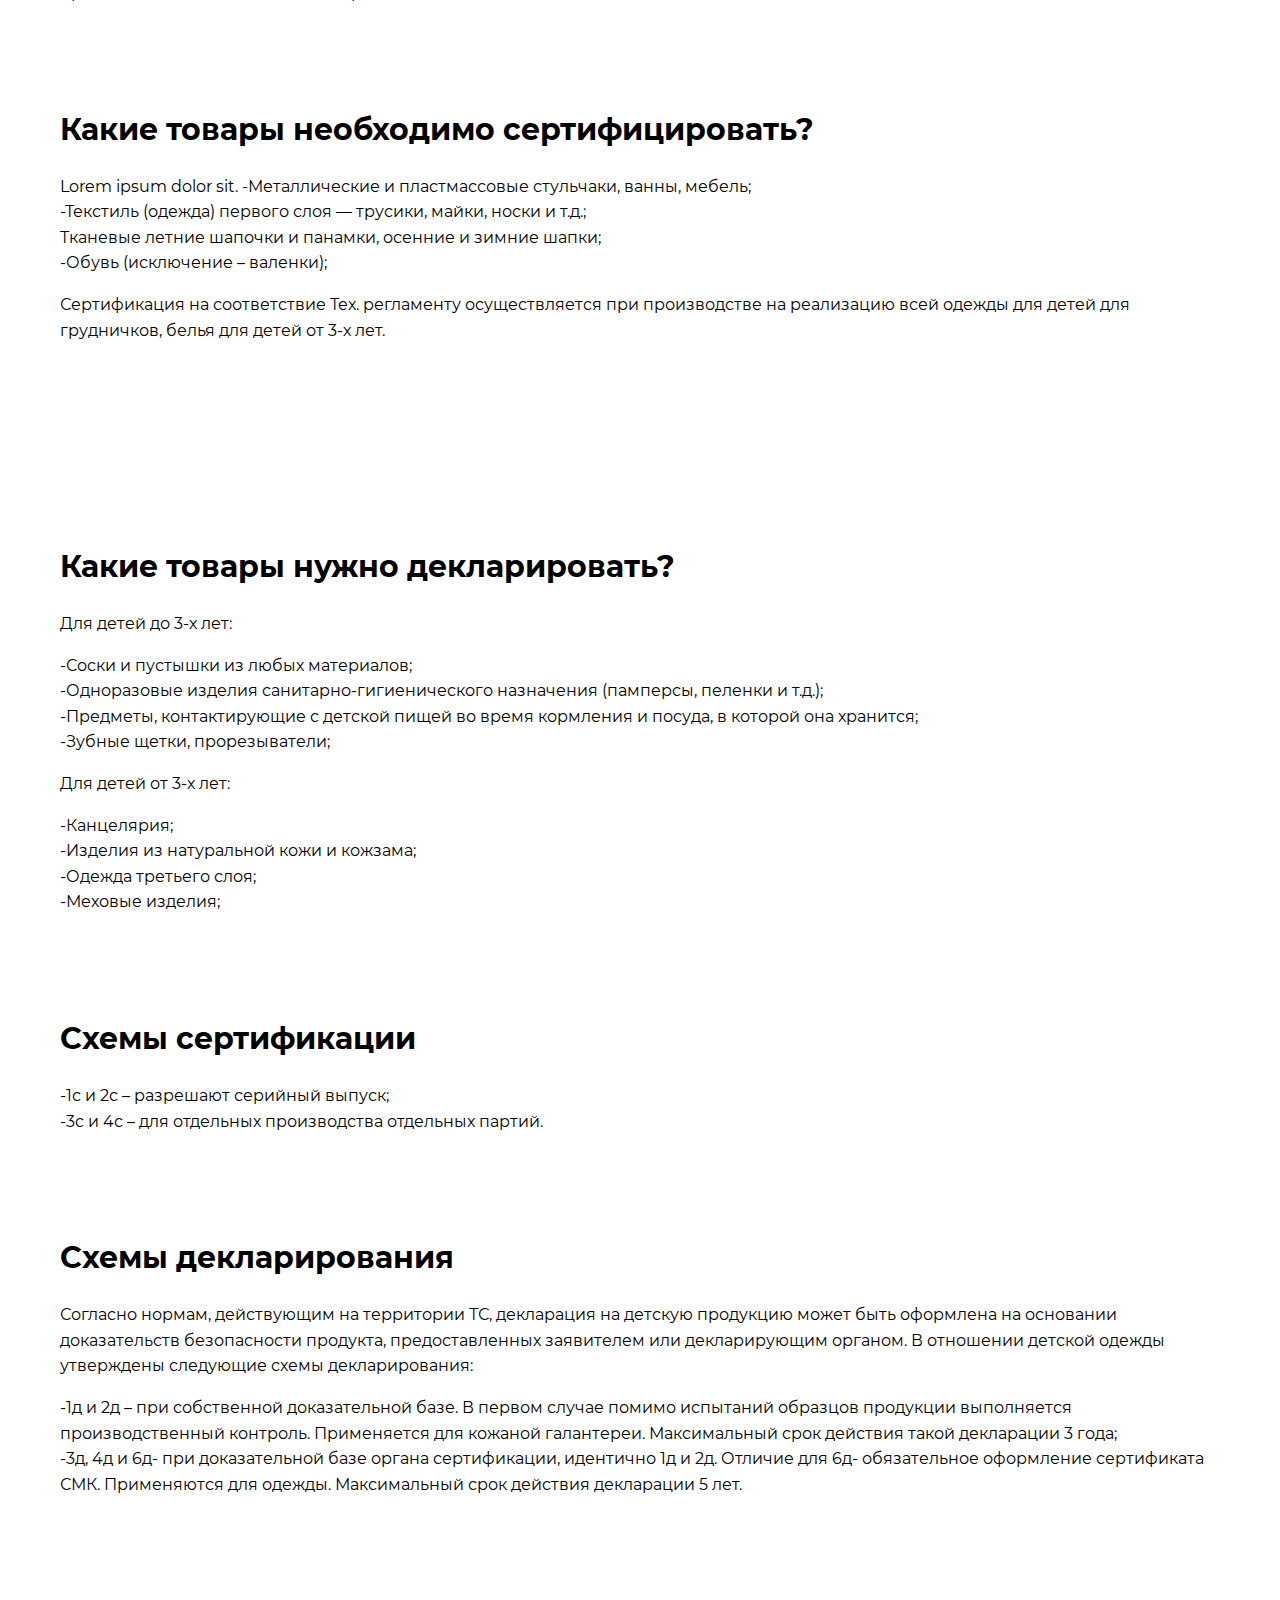
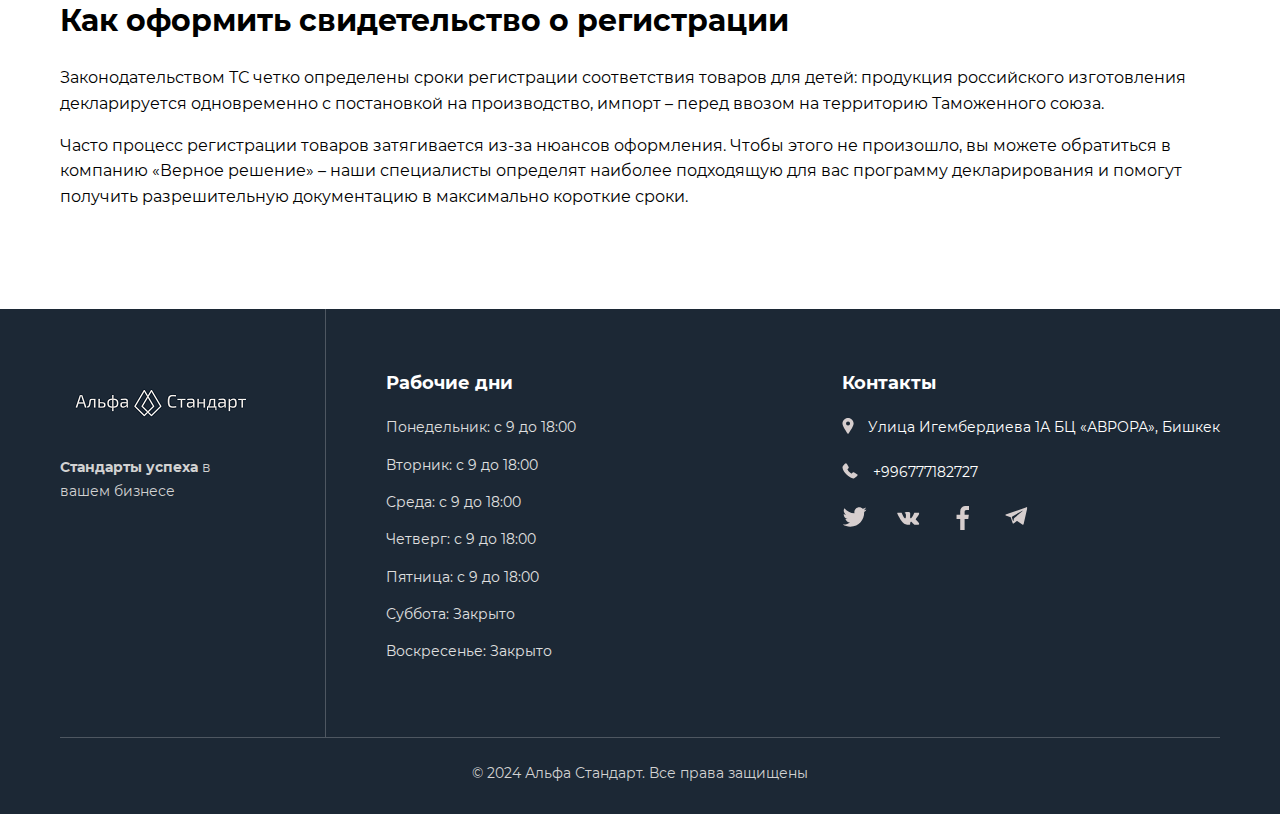
<file: projecta.html>
<!DOCTYPE html>
<html lang="en">
<head>
    <meta charset="UTF-8">
    <meta name="viewport" content="width=device-width, initial-scale=1.0">
    <title>Document</title>
    <link rel="stylesheet" href="fonts/stylesheet.css">
	<link rel="stylesheet" href="css/swiper-bundle.min.css">
	<link rel="stylesheet" href="css/magnific-popup.min.css">
	<link rel="stylesheet" href="css/animate.min.css">
	<link rel="stylesheet" href="css/style.css">
	
	<title>Альфа Стандарт</title>
	<link
	rel="stylesheet"
	href="https://cdnjs.cloudflare.com/ajax/libs/font-awesome/4.7.0/css/font-awesome.min.css"/>
	<link rel="apple-touch-icon" sizes="114x114" href="favicons/apple-touch-icon.png">
<link rel="icon" type="image/png" sizes="32x32" href="favicons/favicon-32x32.png">
<link rel="icon" type="image/png" sizes="16x16" href="favicons/favicon-16x16.png">
<link rel="manifest" href="favicons/site.webmanifest">
<link rel="mask-icon" href="favicons/safari-pinned-tab.svg" color="#5bbad5">
   
</head>
<body >
    <div class="modal-form mfp-hide mfp-with-anim" id="modal-form">

		<div class="modal-form-head">
			<div class="modal-form-logo">
				<img src="images/LOGO.png" alt="Construction">
			</div>
			<div class="modal-form-close">
				<img src="images/close.svg" alt="Close">
			</div>
		</div>

		<div class="modal-form-body">
			<div class="modal-form-title">Request a call</div>
			<form>
				<input type="text" placeholder="Your name*" required>
				<input type="text" placeholder="Your phone*" required>
				<button class="form-button">Send</button>
			</form>
		</div>

	</div>

	<div class="go-up">
		<a href="#">
			<img src="images/arrow-up.svg" alt="Go up">
		</a>
	</div>
	
	<header class="site-header">

		<div class="header-top">
			<div class="container">
				<div class="header-row">

					<!-- Header top mobile START -->
					<div class="header-mobile-logo">
						<a href="#">
							<img src="images/LOGO.png" alt="Construction">
						</a>
					</div>

					<div class="hamburger">
						<span></span>
						<span></span>
					</div>
					<!-- Header top mobile END -->

					<!-- <div class="header-desc">Регистрируем все виды разрешительных документов</div> -->
					<div class="header-right">
						<div class="header-info">
							<img src="images/location.svg" alt="ул. Гагарина 5Б г. Сочи">
							<span>Улица Игембердиева 1А БЦ «АВРОРА», Бишкек</span>
						</div>
						<a href="tel:79504575654" class="header-info">
							<img src="images/phone.svg" alt="+7 950 457 5654">
							<span>+996777182727</span>
						</a>

						<div class="header-social">
							<a href="#">
								<img src="images/social-twitter.svg" alt="Twitter">
							</a>
							<a href="#">
								<img src="images/social-vk.svg" alt="Вконтакте">
							</a>
							<a href="#">
								<img src="images/social-facebook.svg" alt="Facebook">
							</a>
							<a href="#">
								<img src="images/social-telegram.svg" alt="Telegram">
							</a>
						</div>
					</div>
				</div>
			</div>
		</div>

		<div class="header-bottom">
			<div class="container">
				<div class="header-bottom-row">
					<div class="header-logo">
						<a href="#">
							<img src="images/LOGO.png" alt="Construction">
						</a>
					</div>

					<nav class="header-nav">
						<ul>
							<li><a class="anchor-link" href="#s-about">О нас</a></li>
							<li><a class="anchor-link" href="#s-services">Услуги</a></li>
							<li><a class="anchor-link" href="#s-contact">Контакты</a></li>
						</ul>
					</nav>
				</div>
			</div>
		</div>


		<!-- Header mobile START -->
		<div class="header-mobile-wrap">
			<nav class="header-mobile-nav">
				<ul>
					<li><a class="anchor-link" href="#s-about">О нас</a></li>
					<li><a class="anchor-link" href="#s-services">Услуги</a></li>
					<li><a class="anchor-link" href="#s-contact">Контакты</a></li>
				</ul>
			</nav>

			<div class="header-mobile-info">
				<img src="images/location.svg" alt="ул. Гагарина 5Б г. Сочи">
				<span>Улица Игембердиева, 1a/8, Бишкек</span>
			</div>
			<a href="tel:79504575654" class="header-mobile-info">
				<img src="images/phone.svg" alt="+7 950 457 5654">
				<span>+996777182727</span>
			</a>

			<div class="header-mobile-social">
				<a href="#">
					<img src="images/social-twitter.svg" alt="Twitter">
				</a>
				<a href="#">
					<img src="images/social-vk.svg" alt="Вконтакте">
				</a>
				<a href="#">
					<img src="images/social-facebook.svg" alt="Facebook">
				</a>
				<a href="#">
					<img src="images/social-telegram.svg" alt="Telegram">
				</a>
			</div>
		</div>
		<!-- Header mobile END -->

	</header>
    <div class="container">
   <section class="asd" style="margin-top: 200px;">
  <h6 style="font-size: 30px;">Товары для детей и подростков</h6>
  <p>По действующему законодательству Российской Федерации все разновидности детских товаров реализуются на территории ТС после оформления разрешительной документация
     – сертификата, декларации. Процедура предполагает проведение ряда исследований, подтверждающих безопасность предоставленных образцов согласно законодательно принятым нормам.
     На некоторые продукты предварительно оформляется декларация.</p>
  </section>
  <section class="asd" style="margin-top: 100px;">
    <h6>Технический регламент на детские и подростковые вещи</h6>
    <p><strong>Техрегламент 007/2011, принятый 23.09.2011 г. (под номером 797)</strong> определяет и регулирует качество продукции для детей и подростков, продаваемой в субъектах ТС:</p>
    <p>-Средства и предметы для ухода за детьми (косметика, столовые приборы, предметы личной гигиены); <br>
    -Одежда, обувь, кожаная галантерея;<br>
    -Транспортные средства (коляски, велосипеды); <br>
    -Канцелярские принадлежности и печатная продукция. <br>
    </p>
    <p>Наряду с техрегламентом были приняты:</p>
    <p>-Перечень документов, обеспечивающих следование нормам ТР;<br>
    -Перечень документов, определяющих алгоритмы отбора образцов продукции, порядок их исследования, стандарты оценки результатов.
    </p>
    <p><strong>Для детских игрушек действует следующий регламент:</strong></p>
    <p><strong>ТР ТС 008/2011 Технический регламент Таможенного союза “О безопасности игрушек”.</strong></p>
    </section>
    <section class="asd" style="margin-top: 100px;">
        <h6 style="font-size: 30px;">О сертификации игрушек</h6>
        <p>Технический регламент 008/2011 «О безопасности игрушек» был утвержден странами Таможенного союза и вступил в действие с 1.07.2012 г. <br>

        Иных форм оформления помимо сертификации для данного вида продукции не предусмотрено. <br>
            
        При этом нужно иметь в виду, что четкого определения категории продукции “детские игрушки” нет, но при этом существует перечень товаров, которые НЕ подпадают под эту классификацию. <br>
            
        А именно (детскими игрушками НЕ являются):</p>
        <p>-Искусственные украшения и елки; <br>
        -Модели для коллекционирования и куклы фольклорные и декоративные (для детей от 14 лет); <br>
        -Игровые площадки, оборудование детских площадок и спортинвентарь; <br>
        -Игрушки не для продажи (для украшения интерьеров и улиц); <br>
        -Игровые автоматы; <br>
        -Паззлы (если кол-во деталей в них превышает 500 шт);<br>
        -Велосипеды; <br>
        -Детские транспортные средства для детей от 14 лет;
        </p>
        <p>При этом следует помнить, что некоторые из перечисленных продуктов могут подпадать под ТР 007/2011 «О безопасности продукции, предназначенной для детей и подростков».</p>
        <section class="asd" style="margin-top: 100px;">
        <h6 style="font-size: 30px;">Какие товары необходимо сертифицировать?</h6>
        <p>Lorem ipsum dolor sit.
         -Металлические и пластмассовые стульчаки, ванны, мебель;<br>
         -Текстиль (одежда) первого слоя — трусики, майки, носки и т.д.;<br>
         Тканевые летние шапочки и панамки, осенние и зимние шапки;<br>
        -Обувь (исключение – валенки);
        </p>
        <p>Сертификация на соответствие Тех. регламенту осуществляется при производстве на реализацию всей одежды для детей для грудничков, белья для детей от 3-х лет.</p>
</section>
    <section class="asd" style="margin-top: 200px;">
    <h6 style="font-size: 30px;">Какие товары нужно декларировать?  </h6>
    <p>Для детей до 3-х лет:</p>
    <p>-Соски и пустышки из любых материалов;<br>
       -Одноразовые изделия санитарно-гигиенического назначения (памперсы, пеленки и т.д.);<br>
       -Предметы, контактирующие с детской пищей во время кормления и посуда, в которой она хранится;<br>
       -Зубные щетки, прорезыватели;
    </p>
    <p>Для детей от 3-х лет:</p>
    <p>-Канцелярия;<br>
        -Изделия из натуральной кожи и кожзама;<br>
        -Одежда третьего слоя;<br>
        -Меховые изделия;</p>
    </section>
    <section class="asd" style="margin-top: 100px;">
    <h6 style="font-size: 30px;">Схемы сертификации</h6>
    <p>-1с и 2с – разрешают серийный выпуск;<br>
        -3с и 4с – для отдельных производства отдельных партий.<br></p>
</section>
    <section class="asd" style="margin-top: 100px;">
    <h6 style="font-size: 30px;">Схемы декларирования</h6>
    <p>Согласно нормам, действующим на территории ТС, декларация на детскую продукцию может быть оформлена на основании доказательств безопасности продукта, предоставленных заявителем или декларирующим органом.
        В отношении детской одежды утверждены следующие схемы декларирования:</p>
    <p>-1д и 2д – при собственной доказательной базе. В первом случае помимо испытаний образцов продукции выполняется производственный контроль. Применяется для кожаной галантереи. Максимальный срок действия такой декларации 3 года;<br>
        -3д, 4д и 6д- при доказательной базе органа сертификации, идентично 1д и 2д. Отличие для 6д- обязательное оформление сертификата СМК. Применяются для одежды. Максимальный срок действия декларации 5 лет.<br></p>
</section>
<section class="asd" style="margin-top: 100px; margin-bottom: 100px;">
     <h6 style="font-size: 30px;">Как оформить свидетельство о регистрации</h6>
     <p>Законодательством ТС четко определены сроки регистрации соответствия товаров для детей: продукция российского изготовления декларируется одновременно с постановкой на производство, импорт – перед ввозом на территорию Таможенного союза.</p>
     <p>Часто процесс регистрации товаров затягивается из-за нюансов оформления. Чтобы этого не произошло, вы можете обратиться в компанию «Верное решение» – наши специалисты определят наиболее подходящую для вас программу декларирования и помогут получить разрешительную документацию в максимально короткие сроки.</p>
</section>

    </div>

	<footer class="site-footer">
		<div class="container">

			<div class="footer-row">

				<div class="footer-left">
					<div class="footer-logo">
						<a href="#">
							<img src="images/LOGOFOOTER.png" alt="Construction">
						</a>
					</div>
					<div class="footer-desc">
						<strong>Стандарты успеха </strong> в вашем бизнесе
					</div>
				</div>

				<div class="footer-right">
					<!-- <nav class="footer-nav">
						<h5 class="footer-title">Обращайтесь</h5>
						<ul>
							<li><a href="#">В любое время</a></li>
							<li><a href="#">По любым вопросам</a></li>							
						</ul>
					</nav> -->

					<div class="footer-nav">
						<h5 class="footer-title">Рабочие дни</h5>
						<ul>
							<li>Понедельник: с 9  до  18:00 </li>
							<li>Вторник: с 9   до 18:00</li>
							<li>Среда: с 9   до 18:00</li>
							<li>Четверг: с 9   до 18:00</li>
							<li>Пятница: с 9   до 18:00</li>
							<li>Суббота: Закрыто</li>
							<li>Воскресенье: Закрыто</li>
						</ul>
					</div>

					<div class="footer-nav">
						<h5 class="footer-title">Контакты</h5>
						<div class="footer-info-item">
							<div class="footer-info-icon"><img src="images/location-gray.svg" alt="Location"></div>
							<div class="footer-info-text">Улица Игембердиева 1А БЦ «АВРОРА», Бишкек</div>
						</div>
						<a href="tel:79504575654" class="footer-info-item">
							<div class="footer-info-icon"><img src="images/phone-gray.svg" alt="Phone"></div>
							<div class="footer-info-text">+996777182727</div>
						</a>

						<div class="footer-social">
							<a href="#">
								<img src="images/social-twitter-gray.svg" alt="Twitter">
							</a>
							<a href="#">
								<img src="images/social-vk-gray.svg" alt="Вконтакте">
							</a>
							<a href="#">
								<img src="images/social-facebook-gray.svg" alt="Facebook">
							</a>
							<a href="#">
								<img src="images/social-telegram-gray.svg" alt="Telegram">
							</a>
						</div>
					</div>
				</div>

			</div>
			
			<div class="footer-copyright">
				<div class="copyright-text"> © 2024 Альфа Стандарт. Все права защищены</div>
			</div>

		</div>
	</footer>
</body>
</html>
</file>
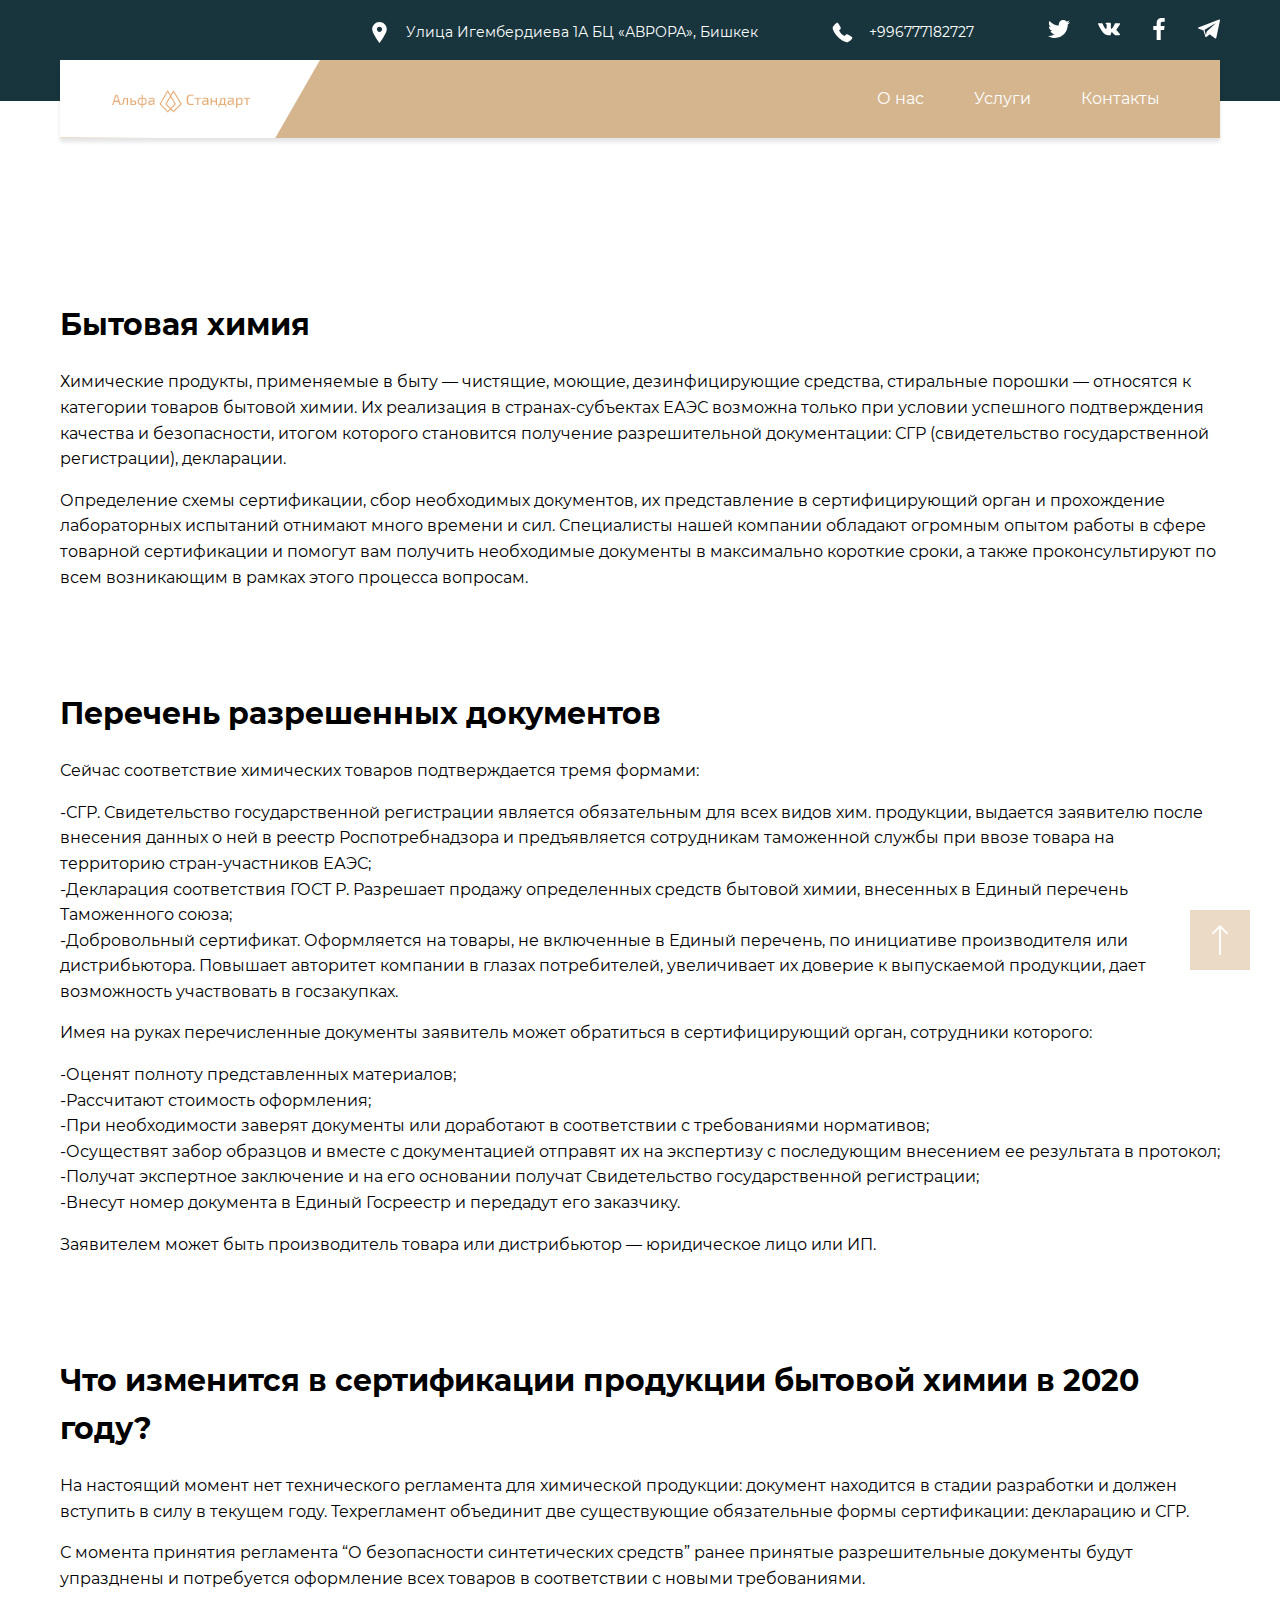
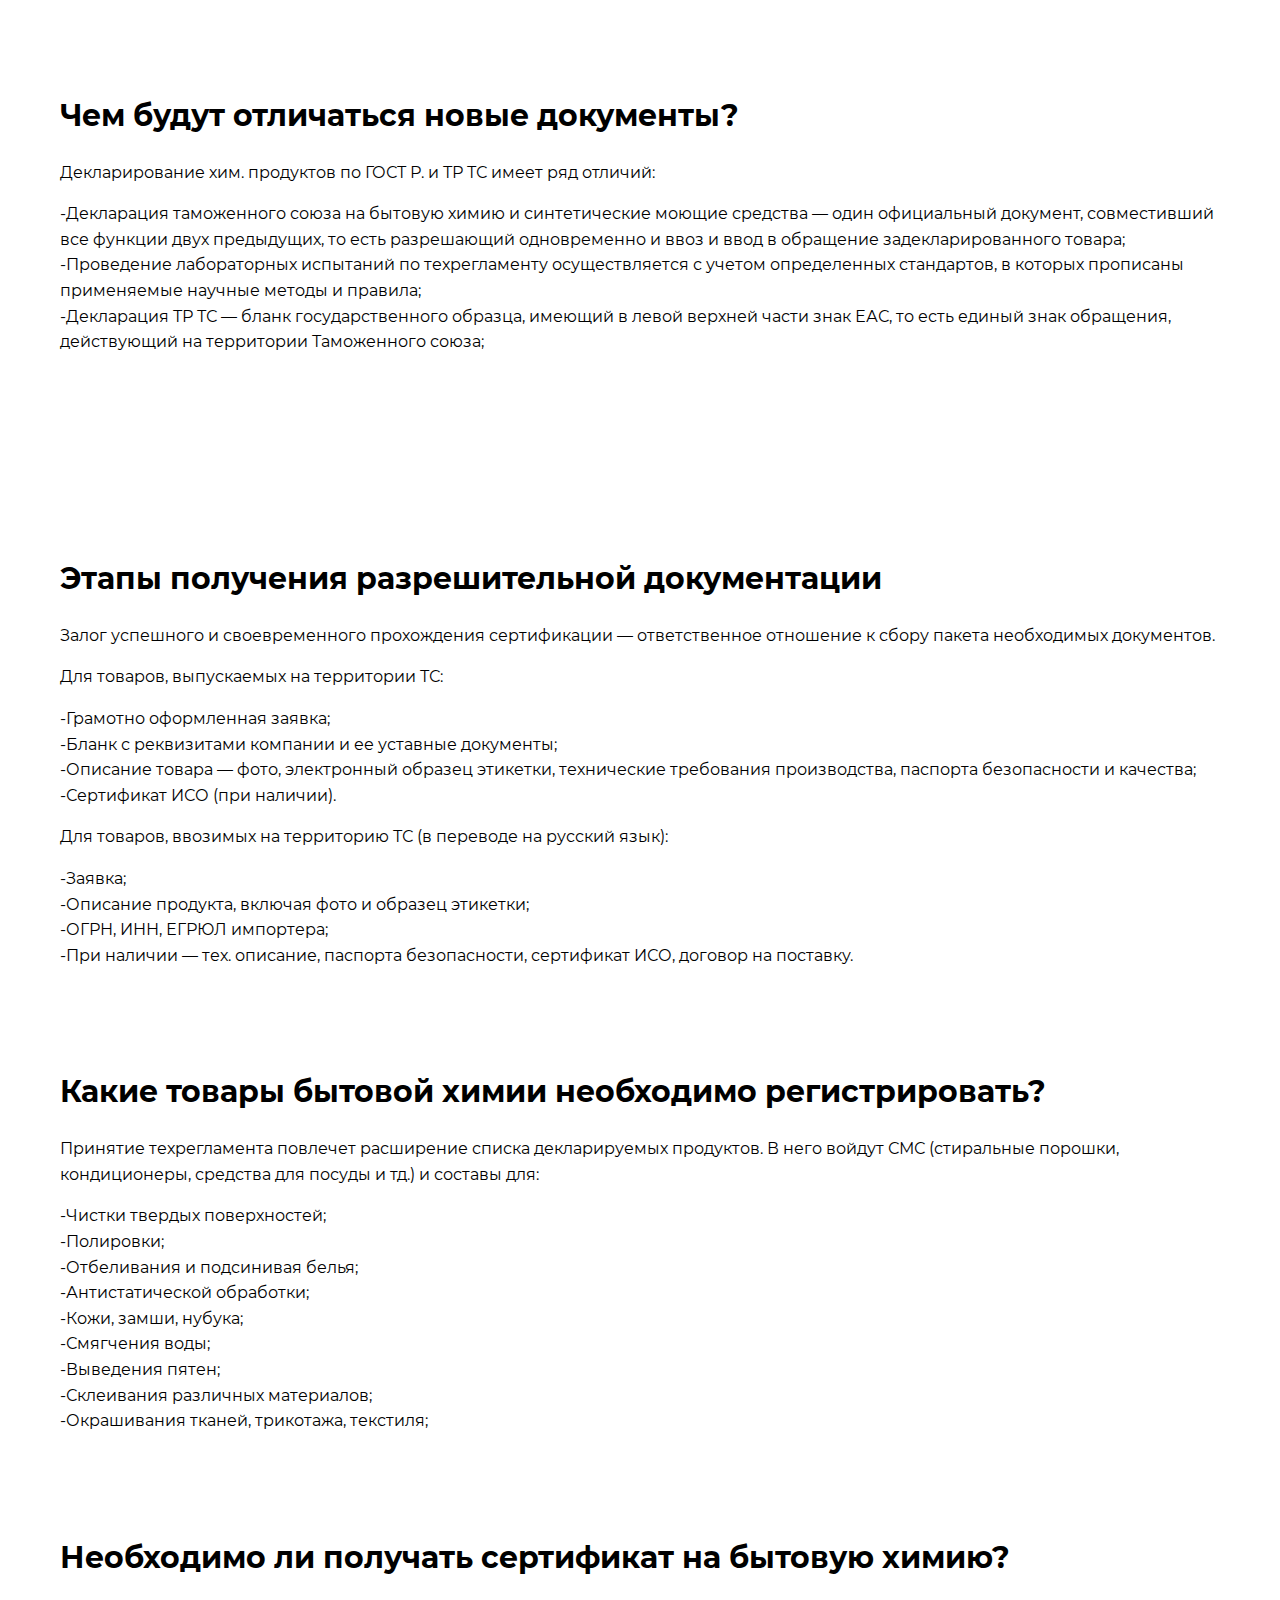
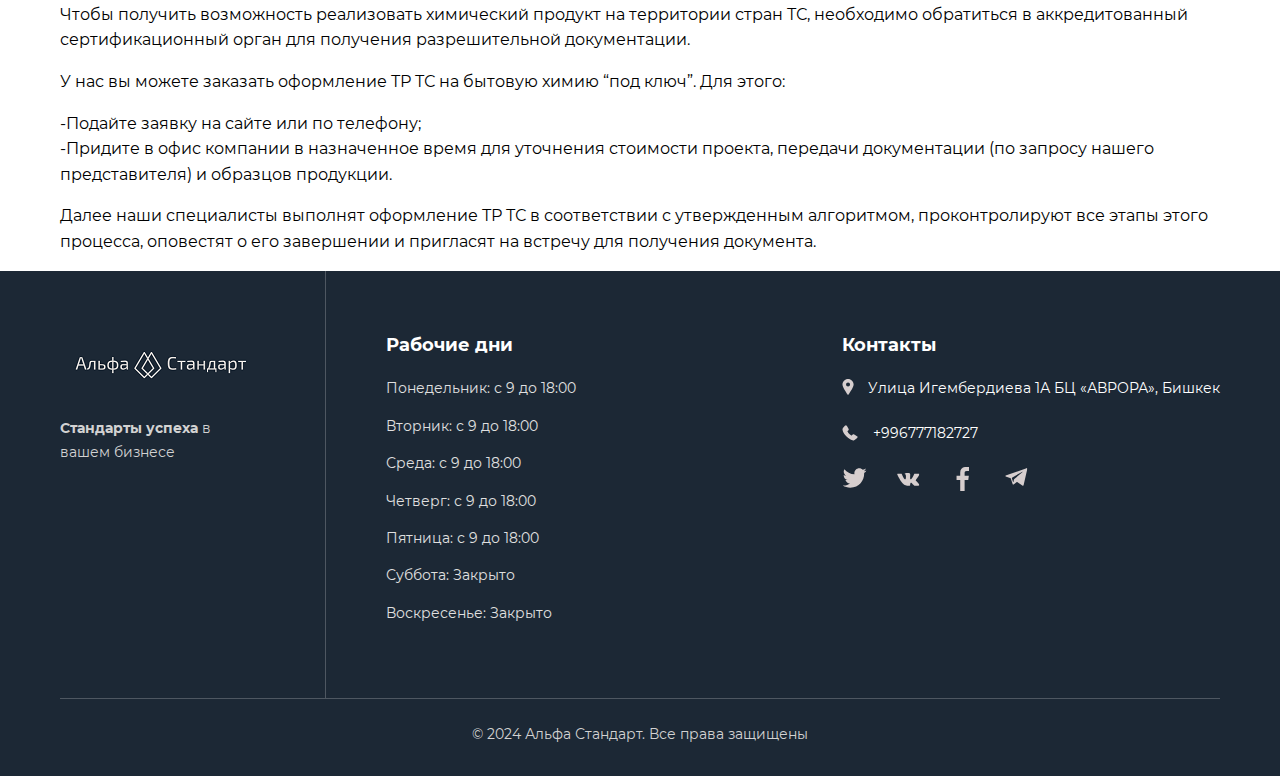
<file: projectb.html>
<!DOCTYPE html>
<html lang="en">
<head>
    <meta charset="UTF-8">
    <meta name="viewport" content="width=device-width, initial-scale=1.0">
    <title>Document</title>
    <link rel="stylesheet" href="fonts/stylesheet.css">
	<link rel="stylesheet" href="css/swiper-bundle.min.css">
	<link rel="stylesheet" href="css/magnific-popup.min.css">
	<link rel="stylesheet" href="css/animate.min.css">
	<link rel="stylesheet" href="css/style.css">
	
	<title>Альфа Стандарт</title>
	<link
	rel="stylesheet"
	href="https://cdnjs.cloudflare.com/ajax/libs/font-awesome/4.7.0/css/font-awesome.min.css"/>
	<link rel="apple-touch-icon" sizes="114x114" href="favicons/apple-touch-icon.png">
<link rel="icon" type="image/png" sizes="32x32" href="favicons/favicon-32x32.png">
<link rel="icon" type="image/png" sizes="16x16" href="favicons/favicon-16x16.png">
<link rel="manifest" href="favicons/site.webmanifest">
<link rel="mask-icon" href="favicons/safari-pinned-tab.svg" color="#5bbad5">
   
</head>
<body >
    <div class="modal-form mfp-hide mfp-with-anim" id="modal-form">

		<div class="modal-form-head">
			<div class="modal-form-logo">
				<img src="images/LOGO.png" alt="Construction">
			</div>
			<div class="modal-form-close">
				<img src="images/close.svg" alt="Close">
			</div>
		</div>

		<div class="modal-form-body">
			<div class="modal-form-title">Request a call</div>
			<form>
				<input type="text" placeholder="Your name*" required>
				<input type="text" placeholder="Your phone*" required>
				<button class="form-button">Send</button>
			</form>
		</div>

	</div>

	<div class="go-up">
		<a href="#">
			<img src="images/arrow-up.svg" alt="Go up">
		</a>
	</div>
	
	<header class="site-header">

		<div class="header-top">
			<div class="container">
				<div class="header-row">

					<!-- Header top mobile START -->
					<div class="header-mobile-logo">
						<a href="#">
							<img src="images/LOGO.png" alt="Construction">
						</a>
					</div>

					<div class="hamburger">
						<span></span>
						<span></span>
					</div>
					<!-- Header top mobile END -->

					<!-- <div class="header-desc">Регистрируем все виды разрешительных документов</div> -->
					<div class="header-right">
						<div class="header-info">
							<img src="images/location.svg" alt="ул. Гагарина 5Б г. Сочи">
							<span>Улица Игембердиева 1А БЦ «АВРОРА», Бишкек</span>
						</div>
						<a href="tel:79504575654" class="header-info">
							<img src="images/phone.svg" alt="+7 950 457 5654">
							<span>+996777182727</span>
						</a>

						<div class="header-social">
							<a href="#">
								<img src="images/social-twitter.svg" alt="Twitter">
							</a>
							<a href="#">
								<img src="images/social-vk.svg" alt="Вконтакте">
							</a>
							<a href="#">
								<img src="images/social-facebook.svg" alt="Facebook">
							</a>
							<a href="#">
								<img src="images/social-telegram.svg" alt="Telegram">
							</a>
						</div>
					</div>
				</div>
			</div>
		</div>

		<div class="header-bottom">
			<div class="container">
				<div class="header-bottom-row">
					<div class="header-logo">
						<a href="#">
							<img src="images/LOGO.png" alt="Construction">
						</a>
					</div>

					<nav class="header-nav">
						<ul>
							<li><a class="anchor-link" href="#s-about">О нас</a></li>
							<li><a class="anchor-link" href="#s-services">Услуги</a></li>
							<li><a class="anchor-link" href="#s-contact">Контакты</a></li>
						</ul>
					</nav>
				</div>
			</div>
		</div>


		<!-- Header mobile START -->
		<div class="header-mobile-wrap">
			<nav class="header-mobile-nav">
				<ul>
					<li><a class="anchor-link" href="#s-about">О нас</a></li>
					<li><a class="anchor-link" href="#s-services">Услуги</a></li>
					<li><a class="anchor-link" href="#s-contact">Контакты</a></li>
				</ul>
			</nav>

			<div class="header-mobile-info">
				<img src="images/location.svg" alt="ул. Гагарина 5Б г. Сочи">
				<span>Улица Игембердиева, 1a/8, Бишкек</span>
			</div>
			<a href="tel:79504575654" class="header-mobile-info">
				<img src="images/phone.svg" alt="+7 950 457 5654">
				<span>+996777182727</span>
			</a>

			<div class="header-mobile-social">
				<a href="#">
					<img src="images/social-twitter.svg" alt="Twitter">
				</a>
				<a href="#">
					<img src="images/social-vk.svg" alt="Вконтакте">
				</a>
				<a href="#">
					<img src="images/social-facebook.svg" alt="Facebook">
				</a>
				<a href="#">
					<img src="images/social-telegram.svg" alt="Telegram">
				</a>
			</div>
		</div>
		<!-- Header mobile END -->

	</header>
    <div class="container">
   <section class="asd" style="margin-top: 200px;">
  <h6 style="font-size: 30px;">Бытовая химия</h6>
  <p>Химические продукты, применяемые в быту — чистящие, моющие, дезинфицирующие средства, стиральные порошки — относятся к категории товаров бытовой химии. Их реализация в странах-субъектах ЕАЭС возможна только при условии успешного подтверждения качества и безопасности, итогом которого становится получение разрешительной документации: СГР (свидетельство государственной регистрации), декларации.</p>
  <p>Определение схемы сертификации, сбор необходимых документов, их представление в сертифицирующий орган и прохождение лабораторных испытаний отнимают много времени и сил. Специалисты нашей компании обладают огромным опытом работы в сфере товарной сертификации и помогут вам получить необходимые документы в максимально короткие сроки, а также проконсультируют по всем возникающим в рамках этого процесса вопросам.</p>
</section>
  <section class="asd" style="margin-top: 100px;">
    <h6 style="font-size: 30px;">Перечень разрешенных документов</h6>
    <p>Сейчас соответствие химических товаров подтверждается тремя формами:</p>
    <p>-СГР. Свидетельство государственной регистрации является обязательным для всех видов хим. продукции, выдается заявителю после внесения данных о ней в реестр Роспотребнадзора и предъявляется сотрудникам таможенной службы при ввозе товара на территорию стран-участников ЕАЭС; <br>
    -Декларация соответствия ГОСТ Р. Разрешает продажу определенных средств бытовой химии, внесенных в Единый перечень Таможенного союза;<br>
    -Добровольный сертификат. Оформляется на товары, не включенные в Единый перечень, по инициативе производителя или дистрибьютора. Повышает авторитет компании в глазах потребителей, увеличивает их доверие к выпускаемой продукции, дает возможность участвовать в госзакупках. <br>
    </p>
    <p>Имея на руках перечисленные документы заявитель может обратиться в сертифицирующий орган, сотрудники которого:</p>
    <p>-Оценят полноту представленных материалов;<br>
    -Рассчитают стоимость оформления;<br>
    -При необходимости заверят документы или доработают в соответствии с требованиями нормативов;<br>
    -Осуществят забор образцов и вместе с документацией отправят их на экспертизу с последующим внесением ее результата в протокол;<br>
    -Получат экспертное заключение и на его основании получат Свидетельство государственной регистрации;<br>
    -Внесут номер документа в Единый Госреестр и передадут его заказчику.
    </p>
    <p>Заявителем может быть производитель товара или дистрибьютор — юридическое лицо или ИП.</p>    
    </section>
    <section class="asd" style="margin-top: 100px;">
        <h6 style="font-size: 30px;">Что изменится в сертификации продукции бытовой химии в 2020 году?</h6>
        <p>На настоящий момент нет технического регламента для химической продукции: документ находится в стадии разработки и должен вступить в силу в текущем году. Техрегламент объединит две существующие обязательные формы сертификации: декларацию и СГР.</p>
        <p>С момента принятия регламента “О безопасности синтетических средств” ранее принятые разрешительные документы будут упразднены и потребуется оформление всех товаров в соответствии с новыми требованиями.
        </p>
        <section class="asd" style="margin-top: 100px;">
        <h6 style="font-size: 30px;">Чем будут отличаться новые документы?</h6>
        <p>Декларирование хим. продуктов по ГОСТ Р. и ТР ТС имеет ряд отличий:</p>
        <p>-Декларация таможенного союза на бытовую химию и синтетические моющие средства — один официальный документ, совместивший все функции двух предыдущих, то есть разрешающий одновременно и ввоз и ввод в обращение задекларированного товара;<br>
         -Проведение лабораторных испытаний по техрегламенту осуществляется с учетом определенных стандартов, в которых прописаны применяемые научные методы и правила;<br>
         -Декларация ТР ТС — бланк государственного образца, имеющий в левой верхней части знак ЕАС, то есть единый знак обращения, действующий на территории Таможенного союза;<br>
        </p>
       
</section>
    <section class="asd" style="margin-top: 200px;">
    <h6 style="font-size: 30px;">Этапы получения разрешительной документации </h6>
    <p>Залог успешного и своевременного прохождения сертификации — ответственное отношение к сбору пакета необходимых документов.</p>
    <p>Для товаров, выпускаемых на территории ТС:</p>
    <p>-Грамотно оформленная заявка;<br>
       -Бланк с реквизитами компании и ее уставные документы;<br>
       -Описание товара — фото, электронный образец этикетки, технические требования производства, паспорта безопасности и качества;<br>
       -Сертификат ИСО (при наличии).
    </p>
    <p>Для товаров, ввозимых на территорию ТС (в переводе на русский язык):</p>
    <p>-Заявка;<br>
        -Описание продукта, включая фото и образец этикетки;<br>
        -ОГРН, ИНН, ЕГРЮЛ импортера;<br>
        -При наличии — тех. описание, паспорта безопасности, сертификат ИСО, договор на поставку.</p>
    </section>
    <section class="asd" style="margin-top: 100px;">
    <h6 style="font-size: 30px;">Какие товары бытовой химии необходимо регистрировать?</h6>
    <p>Принятие техрегламента повлечет расширение списка декларируемых продуктов. В него войдут СМС (стиральные порошки, кондиционеры, средства для посуды и тд.) и составы для:</p>
    <p>
        -Чистки твердых поверхностей;<br>
        -Полировки;<br>
        -Отбеливания и подсинивая белья;<br>
        -Антистатической обработки;<br>
        -Кожи, замши, нубука;<br>
        -Смягчения воды;<br>
        -Выведения пятен;<br>
        -Склеивания различных материалов;<br>
        -Окрашивания тканей, трикотажа, текстиля;
    </p>
</section>
    <section class="asd" style="margin-top: 100px;">
    <h6 style="font-size: 30px;">Необходимо ли получать сертификат на бытовую химию?</h6>
    <p>Чтобы получить возможность реализовать химический продукт на территории стран ТС, необходимо обратиться в аккредитованный сертификационный орган для получения разрешительной документации.</p>
    <p>У нас вы можете заказать оформление ТР ТС на бытовую химию “под ключ”. Для этого:
    </p>
    <p>
        -Подайте заявку на сайте или по телефону;<br>
        -Придите в офис компании в назначенное время для уточнения стоимости проекта, передачи документации (по запросу нашего представителя) и образцов продукции.
    </p>
    <p>Далее наши специалисты выполнят оформление ТР ТС в соответствии с утвержденным алгоритмом, проконтролируют все этапы этого процесса, оповестят о его завершении и пригласят на встречу для получения документа.</p>
</section>


    </div>

	<footer class="site-footer">
		<div class="container">

			<div class="footer-row">

				<div class="footer-left">
					<div class="footer-logo">
						<a href="#">
							<img src="images/LOGOFOOTER.png" alt="Construction">
						</a>
					</div>
					<div class="footer-desc">
						<strong>Стандарты успеха </strong> в вашем бизнесе
					</div>
				</div>

				<div class="footer-right">
					<!-- <nav class="footer-nav">
						<h5 class="footer-title">Обращайтесь</h5>
						<ul>
							<li><a href="#">В любое время</a></li>
							<li><a href="#">По любым вопросам</a></li>							
						</ul>
					</nav> -->

					<div class="footer-nav">
						<h5 class="footer-title">Рабочие дни</h5>
						<ul>
							<li>Понедельник: с 9  до  18:00 </li>
							<li>Вторник: с 9   до 18:00</li>
							<li>Среда: с 9   до 18:00</li>
							<li>Четверг: с 9   до 18:00</li>
							<li>Пятница: с 9   до 18:00</li>
							<li>Суббота: Закрыто</li>
							<li>Воскресенье: Закрыто</li>
						</ul>
					</div>

					<div class="footer-nav">
						<h5 class="footer-title">Контакты</h5>
						<div class="footer-info-item">
							<div class="footer-info-icon"><img src="images/location-gray.svg" alt="Location"></div>
							<div class="footer-info-text">Улица Игембердиева 1А БЦ «АВРОРА», Бишкек</div>
						</div>
						<a href="tel:79504575654" class="footer-info-item">
							<div class="footer-info-icon"><img src="images/phone-gray.svg" alt="Phone"></div>
							<div class="footer-info-text">+996777182727</div>
						</a>

						<div class="footer-social">
							<a href="#">
								<img src="images/social-twitter-gray.svg" alt="Twitter">
							</a>
							<a href="#">
								<img src="images/social-vk-gray.svg" alt="Вконтакте">
							</a>
							<a href="#">
								<img src="images/social-facebook-gray.svg" alt="Facebook">
							</a>
							<a href="#">
								<img src="images/social-telegram-gray.svg" alt="Telegram">
							</a>
						</div>
					</div>
				</div>

			</div>
			
			<div class="footer-copyright">
				<div class="copyright-text"> © 2024 Альфа Стандарт. Все права защищены</div>
			</div>

		</div>
	</footer>
</body>
</html>
</file>
<file: fonts/stylesheet.css>
@font-face {
    font-family: 'Montserrat';
    src: local('Montserrat SemiBold'), local('Montserrat-SemiBold'),
        url('Montserrat-SemiBold.woff2') format('woff2');
    font-weight: 600;
    font-style: normal;
    font-display: swap;
}

@font-face {
    font-family: 'Montserrat';
    src: local('Montserrat Bold'), local('Montserrat-Bold'),
        url('Montserrat-Bold.woff2') format('woff2');
    font-weight: bold;
    font-style: normal;
    font-display: swap;
}

@font-face {
    font-family: 'Montserrat';
    src: local('Montserrat Medium'), local('Montserrat-Medium'),
        url('Montserrat-Medium.woff2') format('woff2');
    font-weight: 500;
    font-style: normal;
    font-display: swap;
}

@font-face {
    font-family: 'Montserrat';
    src: local('Montserrat Light'), local('Montserrat-Light'),
        url('Montserrat-Light.woff2') format('woff2');
    font-weight: 300;
    font-style: normal;
    font-display: swap;
}

@font-face {
    font-family: 'Montserrat';
    src: local('Montserrat Regular'), local('Montserrat-Regular'),
        url('Montserrat-Regular.woff2') format('woff2');
    font-weight: normal;
    font-style: normal;
    font-display: swap;
}

@font-face {
    font-family: 'Montserrat';
    src: local('Montserrat Black'), local('Montserrat-Black'),
        url('Montserrat-Black.woff2') format('woff2');
    font-weight: 900;
    font-style: normal;
    font-display: swap;
}

@font-face {
    font-family: 'Montserrat';
    src: local('Montserrat Thin'), local('Montserrat-Thin'),
        url('Montserrat-Thin.woff2') format('woff2');
    font-weight: 100;
    font-style: normal;
    font-display: swap;
}
</file>
<file: css/style.css>
* {
	box-sizing: border-box;
}

html, body {
	overflow-x: hidden;
}

body {
	font-family: 'Montserrat';
	font-size: 16px;
	line-height: 1.6;
	min-width: 320px;
	position: relative;
	margin: 0;
	padding: 0;
}

h1,h2,h3,h4,h5,h6 {
	margin-top: 0;
	margin-bottom: 20px;
}

strong {
	font-weight: 700;
}

a {
	color: inherit;
	text-decoration: none;
}

.container {
	max-width: 1200px;
	padding: 0 20px;
	margin: 0 auto;
}

input, textarea {
	background-color: #F6F6F6;
	font-family: 'Montserrat';
}
input::placeholder, 
textarea::placeholder {
	color: #9F9F9F;
}

.def-title {
	font-size: 42px;
	font-weight: 700;
	position: relative;
	margin-bottom: 25px;
	line-height: 1.4;
}
.def-title::before {
	content: '';
	height: 1px;
	width: 100%;
	position: absolute;
	top: 30px;
	left: calc(-100% - 25px);
	background-color: #d5b58e;
}
.center-title {
	font-size: 42px;
	font-weight: 700;
	color: #000;
	text-align: center;
	margin-bottom: 40px;
}
.center-title::after {
	content: '';
	height: 1px;
	width: 70px;
	background-color: #d5b58e;
	display: block;
	margin: 15px auto 0 auto;
}
.color-white {
	color: #fff;
}
.center-title.color-white::after {
	background-color: #fff;
}
.def-desc {
	color: #6D6A6A;
	font-size: 14px;
	line-height: 1.9;
}
.def-desc strong {
	color: #000;
}

.def-btn {
	background-color: #d5b58e;
	padding: 15px 45px;
	display: inline-block;
	transition: background-color 0.35s ease;
	font-size: 16px;
	color: #fff;
}
.def-btn:hover {
	background-color: #d5b58e;
}

/* Header START */
.header-top {
	background-color: #18353E;
	color: #fff;
	padding: 18px 0 55px 0;
	font-size: 14px;
}
.header-row {
	display: flex;
	align-items: center;
}
.header-right {
	display: flex;
	column-gap: 74px;
	margin-left: auto;
}
.header-info {
	display: flex;
	align-items: center;
}
.header-info img {
	margin-right: 16px;
	max-width: 21px;
}
.header-social {
	display: flex;
	align-items: center;
	column-gap: 28px;
}
.header-social a {
	transition: opacity 0.35s ease;
}
.header-social a:hover {
	opacity: 0.5;
}

.header-bottom {
	position: absolute;
	z-index: 2;
	top: 60px;
	left: 50%;
	transform: translateX(-50%);
	max-width: 1200px;
	width: 100%;
}
.header-bottom-row {
	display: flex;
	background-color: #d5b58e;
	color: #fff;
	box-shadow: 0px 4px 4px 0px rgba(0, 0, 0, 0.11);
}
.header-logo {
	background-color: #fff;
	padding: 15px 60px 15px 40px;
	display: flex;
	align-items: center;
	clip-path: polygon(0px 0px, 100% 0%, 82.68% 101.20%, 0px 100%);
}
.header-logo a {
	display: flex;
}
.header-logo img {
	max-width: 160px;
}
.header-nav {
	padding: 10px 60px;
	margin-left: auto;
}
.header-nav ul {
	display: flex;
	list-style-type: none;
	padding: 0;
	column-gap: 50px;
}
.header-nav ul li a {
	transition: color 0.35s ease;
}
.header-nav ul li a:hover {
	color: #ccc9c9;
}

.header-bottom.is-fixed {
	position: fixed;
	top: 0;
	transition: 0.35s ease;
}
.header-bottom.is-fixed .header-logo {
	padding: 0 50px 5px 40px;
}
.header-bottom.is-fixed .header-nav {
    padding: 0 60px;
}
.header-bottom.is-fixed .header-logo img {
	max-width: 140px;
}

.go-up {
	position: fixed;
	right: 30px;
	bottom: 30px;
	z-index: 9;
	transition: 0.35s ease;
	transform: translateY(100px);
	opacity: 0.5;
}
.go-up:hover {
	opacity: 1;
}
.go-up.is-active {
	transform: none;
}
.go-up a {
	background-color: #d5b58e;
	width: 60px;
	height: 60px;
	display: flex;
	justify-content: center;
	align-items: center;
	transition: background-color 0.35s ease;
}
.go-up img {
	max-width: 50%;
}
/* Header END */


/* Banner START */
.banner-swiper:hover .swiper-button-next, 
.banner-swiper:hover .swiper-button-prev {
	transform: none;
}
.banner-swiper .swiper-slide {
	padding: 175px 0;
	color: #fff;
	text-align: center;
	background-position: center top;
	background-size: cover;
	background-repeat: no-repeat;
	min-height: 640px;
}
.banner-swiper .swiper-slide::before {
	content: '';
	display: block;
	position: absolute;
	top: 0;
	left: 0;
	width: 100%;
	height: 100%;
	background-color: rgba(35, 31, 31, 0.80);
	z-index: -1;
}
.banner-content {
	max-width: 750px;
	margin: 0 auto;
}
.banner-subtitle {
	font-size: 16px;
	text-transform: uppercase;
	margin-bottom: 10px;
}
.banner-title {
	font-size: 46px;
	font-weight: 300;
	line-height: 1.3;
}
.swiper-button-next {
	right: 40px;
	transform: translateX(110px);
}
.swiper-button-prev {
	left: 40px;
	transform: translateX(-110px);
}
.swiper-button-next,
.swiper-button-prev {
	color: #fff;
	background-color: #5A5454;
	width: 60px;
	height: 60px;
	transition: transform 0.3s ease;
	overflow: hidden;
}
.swiper-button-next:after, 
.swiper-button-prev:after {
	font-size: 28px;
}
.swiper-button-next:hover::before,
.swiper-button-prev:hover::before {
	transform: none;
}

.swiper-button-next::before {
	content: '';
	display: block;
	position: absolute;
	width: 100%;
	height: 100%;
	left: 0;
	top: 0;
	background-color: #312f2f;
	transform: translateX(calc(-100% - 10px));
	transition: transform 0.35s ease;
	z-index: -1;
}
.swiper-button-prev::before {
	content: '';
	display: block;
	position: absolute;
	width: 100%;
	height: 100%;
	left: 0;
	top: 0;
	background-color: #312f2f;
	transform: translateX(calc(100% + 10px));
	transition: transform 0.35s ease;
	z-index: -1;
}

.swiper-horizontal>.swiper-pagination-bullets, .swiper-pagination-bullets.swiper-pagination-horizontal, .swiper-pagination-custom, .swiper-pagination-fraction {
	bottom: 30px;
}
.swiper-pagination-bullet {
	width: 14px;
	height: 14px;
	border-radius: 0;
	background-color: #D9D9D9;
	opacity: 1;
}
.swiper-pagination-bullet-active {
	background-color: #d5b58e;
}
.swiper-horizontal>.swiper-pagination-bullets .swiper-pagination-bullet, 
.swiper-pagination-horizontal.swiper-pagination-bullets .swiper-pagination-bullet {
	margin: 10px
}
/* Banner END */


/* About START */
.s-about {
	padding: 90px 0;
}
.about-row {
	display: flex;
	align-items: center;
}
.s-about .def-desc {
	margin-bottom: 30px;
}
.about-left {
	margin-right: 90px;
	max-width: 505px;
}
.about-right {
	width: 550px;
}
.about-right img {
	width: 100%;
	height: 100%;
	object-fit: cover;
}
/* About END */

/* Numbers START */
.s-numbers {
	background-color: #18353E;
	color: #fff;
	padding: 72px 0;
}
.s-numbers .def-title::before {
	background-color: #fff;
}
.numbers-row {
	display: flex;
}
.numbers-left {
	width: 50%;
	padding-right: 100px;
	border-right: 1px solid #D5D5D5;
}
.numbers-right {
	width: 50%;
	display: grid;
	justify-content: center;
	grid-template-columns: repeat(2, 300px);
	row-gap: 60px;
	text-align: center;
}
.numbers-num {
	font-size: 52px;
	font-weight: 900;
	margin-bottom: 5px;
	line-height: 1.3;
}
.numbers-desc {
	font-weight: 300;
}
/* Numbers END */



h1 {
    text-align: center;
    color: #333;
}

.service-list {
    display: flex;
    flex-direction: column;
    gap: 20px;
	background-color: #007bff;
}
.service-item:hover p{
	background-color: #000;
}

.service-item {
    padding: 20px;
    background-color: #e9ecef;
    border-radius: 5px;
}


.service-item h2 {
    margin-top: 0;
    color: #007bff;
}

.service-item p {
    margin-bottom: 0;
    color: #555;
}



/* Why START */
.s-why {
	padding: 100px 0;
}
.why-row {
	display: flex;
	align-items: center;
}
.why-left {
	max-width: 505px;
	margin-right: 30px;
}
.s-why .def-desc {
	margin-bottom: 55px;
}
.why-features-item {
	display: flex;
	margin-bottom: 45px;
	max-width: 350px;
}
.why-features-icon {
	margin-right: 15px;
}
.why-features-title {
	font-size: 18px;
	font-weight: 700;
	margin-bottom: 10px;
}
.why-features-desc {
	color: #6D6A6A;
}
.why-right {
	margin-left: auto;
	margin-top: 100px;
}


/* Why END */

.OURWORK{
	
	height: 100vh;
	margin-top: 200px;
}


.OURWORK2{
	display: flex;
	justify-content: space-between;
	align-items: center;
	margin-top: 40px;
}
.arrow{
	height: 40px;
	width: 40px;
}
.our{
	width: 100px;
}
.panel {
	background-color: white;
	border-left: 1px solid whitesmoke;
	border-right: 1px solid whitesmoke;
	padding: 0 20px;
	max-height: 0;
	overflow: hidden;
	transition: max-height 0.2s ease-in-out;
  }
  
 
  
  button.accordion {
	width: 100%;
	background-color: whitesmoke;
	border: none;
	outline: none;
	text-align: left;
	padding: 15px 20px;
	font-size: 18px;
	color: #333;
	cursor: pointer;
	transition: background-color 0.2s linear;
  }
  
  button.accordion:after {
	content: "\f150";
	font-family: "fontawesome";
	font-size: 18px;
	float: right;
  }
  
  button.accordion.is-open:after {
	content: "\f151";
  }
  
  button.accordion:hover,
  button.accordion.is-open {
	background-color: #ddd;
  }

*::before,
*::after {
    box-sizing: inherit;
}

#rig {
    max-width:1200px;
    margin:0 auto; /*center aligned*/
    padding:0;
    font-size:0; /* Remember to change it back to normal font size if have captions */
    list-style:none;
    background-color:#000;
}
#rig li {
    display: inline-block;
    /*for IE6 - IE7*/
    width:15%;
    vertical-align:middle;
    box-sizing:border-box;
    margin:0;
    padding:0;
}
        
/* The wrapper for each item */
.rig-cell {
    /*margin:12px;
    box-shadow:0 0 6px rgba(0,0,0,0.3);*/
    display:block;
    position: relative;
    overflow:hidden;
}
        
/* If have the image layer */
.rig-img {
    display:block;
    width: 100%;
    height: auto;
    border:none;
    transform:scale(1);
    transition:all 1s;
	/* object-fit: cover; */

}
.rig-img:hover #rig{
	object-fit: cover;
}

#rig li:hover .rig-img {
    transform:scale(1.05);
	
}
        
/* If have the overlay layer */
.rig-overlay {
    position: absolute;
    display:block;
    top: 0;
    left: 0;
    bottom: 0;
    right: 0;
    margin: auto;
    background-color:rgba(0, 0, 0, 0.3);
    background-size:50px 50px;
    opacity:0;
    filter:alpha(opacity=0);/*For IE6 - IE8*/
    transition:all 0.6s;
}
#rig li:hover .rig-overlay {
    opacity:0.8;
}

/* If have captions */
.rig-text {
    display:block;
    padding:0 30px;
    box-sizing:border-box;
    position:absolute;
    left:0;
    width:100%;
    text-align:center;
    text-transform:capitalize;
    font-size:18px;
    font-weight:bold;
    font-family: 'Oswald', sans-serif;
    font-weight:normal!important;
    top:40%;
    color:white;
    opacity:0;
    filter:alpha(opacity=0);/*For older IE*/
    transform:translateY(-20px);
    transition:all .3s;
}
#rig li:hover .rig-text {
    transform:translateY(0px);
    opacity:0.9;
}

@media (max-width: 9000px) {
    #rig li {
        width:25%;
    }
}

@media (max-width: 700px) {
    #rig li {
        width:33.33%;
    }
}

@media (max-width: 550px) {
    #rig li {
        width:50%;
    }
}

/* #open-modal-btn{
	opacity: 1;
	transition: 0.5s;
}
#open-modal-btn:hover{
	opacity: 0.2;
	
} */
.cont {
	position: relative;
	width: 50%;
	width: 300px;
  }
  
  .image {
	opacity: 1;
	display: block;
	height: auto;
	transition: .5s ease;
	backface-visibility: hidden;
	
  }
  
  .middle {
	transition: .5s ease;
	opacity: 0;
	position: absolute;
	top: 50%;
	left: 50%;
	transform: translate(-50%, -50%);
	-ms-transform: translate(-50%, -50%);
	text-align: center;
	
  }
  
  .cont:hover .image {
	opacity: 0.2;
	
  }
  
  .cont:hover .middle {
	opacity: 1;
	
  }
  
  .text {
	color:black;
	font-size: 15px;
	font-weight: 100;
	font-style: italic;
  }
  

/* Reviews START */
.s-reviews {
	padding: 100px 0;
}
.s-reviews .swiper-pagination {
	bottom: 0;
	position: static;
	margin-top: 40px;
}
.reviews-item {
	background-color: #fff;
	box-shadow: 0px 4px 4px 0px rgba(95, 87, 87, 0.12);
}
.reviews-thumb img {
	width: 100%;
	height: 100%;
	object-fit: cover;
}
.reviews-body {
	padding: 5px 30px 20px 30px;
}
.reviews-name {
	font-size: 22px;
	font-weight: 700;
	margin-bottom: 4px;
}
.reviews-profi {
	font-weight: 500;
	color: #979494;
	margin-bottom: 15px;
}
.reviews-comment {
	color: #8A8787;
	margin-bottom: 20px;
}
.reviews-social {
	border-top: 1px solid #C5B8B8;
	padding-top: 20px;
	display: flex;
	align-items: center;
	column-gap: 25px;
}
.reviews-social a {
	display: inline-block;
	transition: filter 0.5s ease;
}
.reviews-social a:hover {
	filter: invert(1);
}
/* Reviews END */


/* Partners START */
.s-partners {
	padding: 30px 0;
}
.partners-row {
	display: flex;
	align-items: center;
	column-gap: 70px;
	animation: marquee 20s linear infinite; /* Измените время и тип анимации по вашему усмотрению */
}
.partners-item img {
	max-width: 250px;
	max-height: 100px;
}
.uslugi{
	border-top: 1px solid #18353E ;
	height: 80vh;
	padding-top: 100px;
}
@keyframes marquee {
0% {
	transform: translateX(100%);
}
100% {
	transform: translateX(-100%);
}
}




/* Form START */
.s-form {
	padding: 80px 0;
	background-color: #F9F9F9;
}
.form-row {
	display: flex;
	align-items: center;
}
.form-left {
	max-width: 500px;
	margin-right: 70px;
}
.s-form .def-desc {
	margin-bottom: 30px;
}
.form-image img {
	max-width: 100%;
}

.form-right {
	width: 425px;
}
.form-right form {
	background-color: #fff;
	padding: 60px 45px;
	position: relative;
	box-shadow: 0px -1px 8px 4px rgba(88, 83, 83, 0.12);
}
.form-right form::before {
	content: '';
	width: 100%;
	height: 10px;
	background-color: #d5b58e;
	position: absolute;
	left: 0;
	top: 0;
	display: block;
}
.form-right form input,
.form-right form textarea {
	font-size: 14px;
	font-family: 'Montserrat';
	display: block;
	width: 100%;
	padding: 22px 30px;
	background-color: #F6F6F6;
	border: none;
	outline: none;
	margin-bottom: 24px;
}
.form-button {
	border: none;
	margin: 0 auto;
	display: block;
	cursor: pointer;
	padding: 15px 65px;
}
/* Form END */


/* Footer START */
.site-footer {
	background-color: #1C2835;
	color: #fff;
	font-size: 14px;
}
.footer-row {
	display: flex;
}

.footer-left {
	max-width: 268px;
	padding: 60px 60px 60px 0;
	border-right: 1px solid rgba(239, 239, 239, 0.24);
}
.footer-logo {
	margin-bottom: 25px;
}

.footer-right {
	display: flex;
	justify-content: space-between;
	width: 100%;
	padding: 60px 0 60px 60px;
}
.footer-desc {
	color: #D2D2D2;
	line-height: 1.7;
}
.footer-title {
	font-size: 18px;
	margin-bottom: 18px;
}
.footer-nav ul {
	list-style-type: none;
	padding: 0;
	font-size: 14px;
	color: #E0E0E0;
}
.footer-nav ul li:nth-last-child(n+2) {
	margin-bottom: 15px;
}
.footer-nav ul li a:hover {
	color: #fff;
}
.footer-info-item {
	display: flex;
	align-items: center;
}
.footer-info-item:nth-last-child(n+2) {
	margin-bottom: 22px;
}
.footer-info-icon {
	margin-right: 14px;
}
.footer-info-icon img {
	vertical-align: middle;
	transform: translateY(-2px);
}
.footer-social {
	display: flex;
	column-gap: 30px;
}
.footer-social a {
	transition: 0.35s ease;
}
.footer-social a:hover {
	filter: brightness(3);
}

.footer-copyright {
	border-top: 1px solid rgba(239, 239, 239, 0.24);
	padding: 24px 0 30px 0;
	text-align: center;
	color: #D2D2D2;
}
/* Footer END */



/* Responsive START */
@media screen and (max-width: 1200px) {

	/* Header 1200 START */
	.header-logo {
		padding: 15px 50px 15px 20px;
	}
	.header-nav {
		padding: 10px 20px;
	}
	/* Header 1200 END */

	/* Numbers 1200 START */
	.numbers-left {
		padding-left: 50px;
		
	}
	.numbers-right {
		grid-template-columns: repeat(2, 200px);
		padding-left: 160px;
	}
	/* Numbers 1200 END */

	/* Why us 1200 START */
	.why-right img {
		max-width: 450px;
	}
	/* Why us 1200 END */
	
    
}

@media screen and (max-width: 992px) {
	
	/* Header 992 START */
	.header-logo {
		padding: 10px 30px 10px 20px;
	}
	.header-logo img {
		max-width: 130px;
	}
	.header-top {
		font-size: 12px;
	}
	.header-right {
		column-gap: 30px;
	}
	.header-info img {
		margin-right: 5px;
		max-width: 18px;
	}
	.header-social {
		column-gap: 15px;
	}
	.header-social a img {
		max-width: 18px;
	}
	.header-nav ul {
		font-size: 14px;
		column-gap: 30px;
	}
	/* Header 992 END */


	/* Banner 992 START */
	.banner-swiper .swiper-slide {
		padding: 100px 20px 130px 20px;
		min-height: 400px;
	}
	.swiper-button-next {
		right: 20px;
	}
	.swiper-button-prev {
		left: 20px;
	}
	.swiper-button-next, 
	.swiper-button-prev {
		width: 40px;
    	height: 40px;
	}
	.swiper-button-next:after, 
	.swiper-button-prev:after {
		font-size: 20px;
	}
	.banner-title {
		font-size: 32px;
	}
	.banner-subtitle {
		font-size: 14px;
	}
	.def-btn {
		padding: 12px 40px;
		font-size: 14px;
	}
	/* Banner 992 END */


	/* About 992 START */
	.about-row {
		display: block;
	}
	.about-left {
		margin: 0 auto 30px auto;
	}
	.s-about .def-desc {
		margin-bottom: 20px;
	}
	.about-right {
		margin: 0 auto;
		width: 100%;
		max-width: 505px;
	}
	/* About 992 END */

	/* Numbers 992 START */
	.s-numbers .def-title {
		margin-bottom: 20px;
	}
	.s-numbers .def-title br {
		display: none;
	}
	.numbers-row {
		display: block;
	}
	.numbers-left {
		padding-right: 0;
		padding-bottom: 22px;
		padding-left: 20%;
		margin-bottom: 30px;
		border-right: none;
		border-bottom: 1px solid #D5D5D5;
		width: auto;
	}
	.numbers-right {
		width: auto;
		grid-template-columns: repeat(2, 1fr);
		row-gap: 25px;

	}
	.numbers-num {
		font-size: 36px;
	}
	.numbers-desc {
		font-size: 14px;
	}
	/* Numbers 992 END */

	/* Services 992 START */
	.s-services {
		padding: 60px 0;
	}
	.services-row {
		column-gap: 20px;
	}
	.services-title {
		font-size: 18px;
		line-height: 1.5;
	}
	.services-btn {
		padding: 10px 25px;
	}
	/* Services 992 END */

	/* Gallery 992 START */
	.s-gallery {
		padding: 60px 0;
	}
	.gallery-wrap {
		grid-gap: 20px;
	}
	/* Gallery 992 END */

	/* Why us 992 START */
	.s-why {
		padding: 60px 0;
	}
	.why-row {
		display: block;
	}
	.why-left {
		margin: 0 auto;
	}
	.why-right {
		max-width: 500px;
		margin: 0 auto;
	}
	.why-right img {
		width: 100%;
	}
	.why-features-icon img {
		max-width: 25px;
	}
	.why-features-title {
		font-size: 16px;
	}
	.why-features-desc {
		font-size: 14px;
	}
	/* Why us 992 END */

	/* Our team 992 START */
	.s-team {
		padding: 60px 0;
	}
	.team-row {
		column-gap: 20px;
	}
	.team-body {
		padding: 15px 20px 30px 20px;
	}
	.team-profi {
		font-size: 14px;
	}
	.team-name {
		font-size: 18px;
	}
	/* Our team 992 END */

	/* Reviews 992 START */
	.s-reviews {
		padding: 60px 0;
	}
	/* Reviews 992 END */
	

	/* Form 992 START */
	.s-form {
		padding: 60px 0;
	}
	.form-row {
		display: block;
	}
	.form-left {
		margin: 0 auto 30px auto;
	}
	.form-right {
		margin: 0 auto;
		max-width: 425px;
		width: 100%;
	}
	/* Form 992 END */

	/* Footer 992 START */
	.footer-row {
		display: block;
	}
	.footer-left {
		max-width: none;
		border-right: none;
		padding-right: 0;
	}
	.footer-right {
		padding: 0;
		margin-bottom: 30px;
	}
	
	/* Footer 992 END */
   
	
}

@media screen and (min-width: 768px) {

	.header-mobile-logo,
	.hamburger,
	.header-mobile-wrap {
		display: none;
	}

}

@media screen and (max-width: 768px) {

	/* All styles 768 START */
	.def-title {
		font-size: 32px;
		margin-bottom: 20px;
		line-height: 1.3;
	}
	.def-title::before {
		top: 23px;
		left: calc(-100% - 10px);
	}
	.center-title {
		font-size: 32px;
		line-height: 1.3;
	}
	.center-title::after {
		width: 50px;
	}
	/* All styles 768 END */

	/* Header 768 START */
	.header-top {
		padding: 0;
		border-bottom: 1px solid #9F9F9F;
	}
	.header-desc,
	.header-right,
	.header-bottom {
		display: none;
	}
	.header-mobile-logo {
		background-color: #fff;
		padding: 8px 40px 8px 20px;
		display: flex;
		align-items: center;
		clip-path: polygon(0px 0px, 100% 0%, 82.68% 101.20%, 0px 100%);
		margin-left: -20px;
	}
	.header-mobile-logo img {
		max-width: 110px;
	}

	.hamburger {
		margin-left: auto;
		cursor: pointer;
		width: 26px;
		height: 11px;
		position: relative;
	}
	.hamburger span {
		height: 1px;
		width: 26px;
		background-color: #fff;
		display: block;
		transition: 0.5s ease;
		position: absolute;
	}
	.hamburger span:first-child {
		top: 0;
	}
	.hamburger span:last-child {
		bottom: 0;
	}
	/* .hamburger.is-active {
		
	} */
	.hamburger.is-active span:first-child {
		top: 50%;
		transform: translateY(-50%) rotate(45deg);
	}
	.hamburger.is-active span:last-child {
		top: 50%;
		transform: translateY(-50%) rotate(-45deg);
	}

	.header-mobile-wrap {
		background-color: #18353E;
		color: #fff;
		padding: 30px 20px;
		text-align: center;
		position: absolute;
		top: 49px;
		left: 0;
		width: 100%;
		z-index: 12;
		display: none;
	}
	.header-mobile-nav {
		margin-bottom: 40px;
	}
	.header-mobile-nav ul {
		list-style-type: none;
		padding: 0;
	}
	.header-mobile-nav ul li {
		margin-bottom: 25px;
	}
	.header-mobile-info {
		display: flex;
		align-items: center;
		justify-content: center;
		margin-bottom: 25px;
	}
	.header-mobile-info img {
		margin-right: 12px;
	}
	.header-mobile-social {
		margin-top: 40px;
		display: flex;
		justify-content: center;
		column-gap: 28px;
	}
	/* Header 768 END */

	/* Banner 768 START */
	.swiper-button-next, 
	.swiper-button-prev {
		display: none;
	}
	/* Banner 768 END */

	/* About 768 START */
	.s-about {
		padding: 45px 0;
	}
	/* About 768 END */

	/* Services 768 START */
	.services-title {
		font-size: 16px;
	}
	.services-body {
		padding: 10px 15px 20px 15px;
	}
	.services-btn {
		font-size: 12px;
	}
	.services-row {
		flex-wrap: wrap;
		row-gap: 20px;
	}
	.services-item {
		width: calc(50% - 10px);
	}
	/* Services 768 END */

	/* Gallery 768 START */
	.gallery-wrap {
		grid-template-columns: repeat(2, 1fr);
	}
	/* Gallery 768 END */

	/* Our team 768 START */
	.team-row {
		flex-wrap: wrap;
		row-gap: 20px;
	}
	.team-item {
		width: calc(50% - 10px);
		height: auto;
	}
	/* Our team 768 END */


	/* Reviews 768 START */
	.reviews-body {
		padding: 5px 20px 20px 20px;
	}
	.reviews-name {
		font-size: 18px;
	}
	.reviews-profi {
		font-size: 14px;
	}
	.reviews-comment {
		font-size: 14px;
	}
	/* Reviews 768 END */

	/* Footer 768 START */
	.site-footer {
		text-align: center;
	}
	.footer-right {
		display: block;
	}
	.footer-info-item {
		justify-content: center;
	}
	.footer-social {
		justify-content: center;
		margin-top: 40px;
	}
	.footer-nav {
		margin-bottom: 30px;
	}
	/* Footer 768 END */
	.OURWORK{
		max-width: 90%;
		
	}
	.OURWORK2 > img {
		width: 40px;
		
	}
	.OURWORK2 >.arrow{
		width: 20px;
		height: 20px;
	}
	.OURWORK2 > p {
		font-size: 8px;
		
	}
	
	.numbers-right {
		display: flex;
		justify-content: space-between;
	    margin-right: 80px;
		grid-template-columns: repeat(2, 1fr);
		row-gap: 25px;

	}
	.numbers-num {
		font-size: 36px;
	}
	.numbers-desc {
		font-size: 14px;
	}
}

 @media (min-width: 530px) {
	.portfolio-item {
	   flex-basis: 50%;
	   flex-shrink: 0;
	}
 }
 @media (min-width: 768px) {
	.portfolio-item {
	   flex-basis: 33.333333333%;
	}
 }
@media screen and (max-width: 575px) {

	/* All styles START */
	.def-title {
		text-align: center;
	}
	.def-title::before {
		display: none;
	}
	.def-title::after {
		content: '';
		height: 1px;
		width: 50px;
		background-color: #d5b58e;
		display: block;
		margin: 20px auto 0 auto;
	}
	.def-title.color-white::after {
		background-color: #fff;
	}
	/* All styles END */

	/* Banner 575 START */
	.banner-swiper .swiper-slide {
		padding: 60px 20px 100px 20px;
	}
	.banner-subtitle {
		font-size: 12px;
	}
	.banner-title {
		font-size: 28px;
		line-height: 1.5;
	}
	.banner-btn {
		padding: 10px 30px;
		font-size: 12px;
	}
	/* Banner 575 END */

	/* About 575 START */
	.s-about .def-btn {
		display: block;
		text-align: center;
		max-width: 180px;
		margin: 0 auto;
		padding: 12px 20px;
	}
	/* About 575 END */
	.numbers-left {
		padding-right: 0;
		padding-bottom: 22px;
		padding-left: 10%;
		margin-bottom: 30px;
		border-right: none;
		border-bottom: 1px solid #D5D5D5;
		width: auto;
	}
	.numbers-right {
		width: auto;
		grid-template-columns: repeat(2, 1fr);
		row-gap: 25px;
		padding-left: 30%;
	}
	/* Services 575 START */
	.services-row {
		justify-content: center;
	}
	.services-item {
		width: 250px;
	}
	/* Services 575 END */

	/* Gallery 575 START */
	.s-gallery {
		padding: 40px 0;
	}
	.gallery-wrap {
		grid-gap: 15px;
	}
	.gallery-btn {
		margin-top: 30px;
	}
	/* Gallery 575 END */

	/* Our team 575 START */
	.team-item {
		width: 100%;
	}
	/* Our team 575 END */

	/* Partners 575 START */
	.partners-row {
		column-gap: 40px;
		animation: move 5s linear infinite;
	}
	.partners-item img {
		max-width: 200px;
	}
	/* Partners 575 END */

	/* Form 575 START */
	.form-right form {
		padding: 50px 30px;
	}
	.form-right form input, 
	.form-right form textarea {
		font-size: 12px;
		margin-bottom: 20px;
	}
	/* Form 575 END */

}

@media screen and (max-width: 480px) {
	.modal-form {
		padding: 20px 30px 50px 30px;
	}
	.modal-form-title {
		font-size: 28px;
		margin-bottom: 25px;
	}
	.modal-form-title::after {
		margin: 10px auto 0 auto;
	}
	.modal-form input {
		font-size: 14px;
	}
	.modal-form .form-button {
		font-size: 14px;
	}
	.numbers-right {
		display: flex;
		justify-content: space-between;
	  
		grid-template-columns: repeat(2, 1fr);
		row-gap: 25px;

	}
	.numbers-num {
		font-size: 24px;
	}
	.numbers-desc {
		font-size: 10px;
	}
}
/* Responsive END */
</file>
